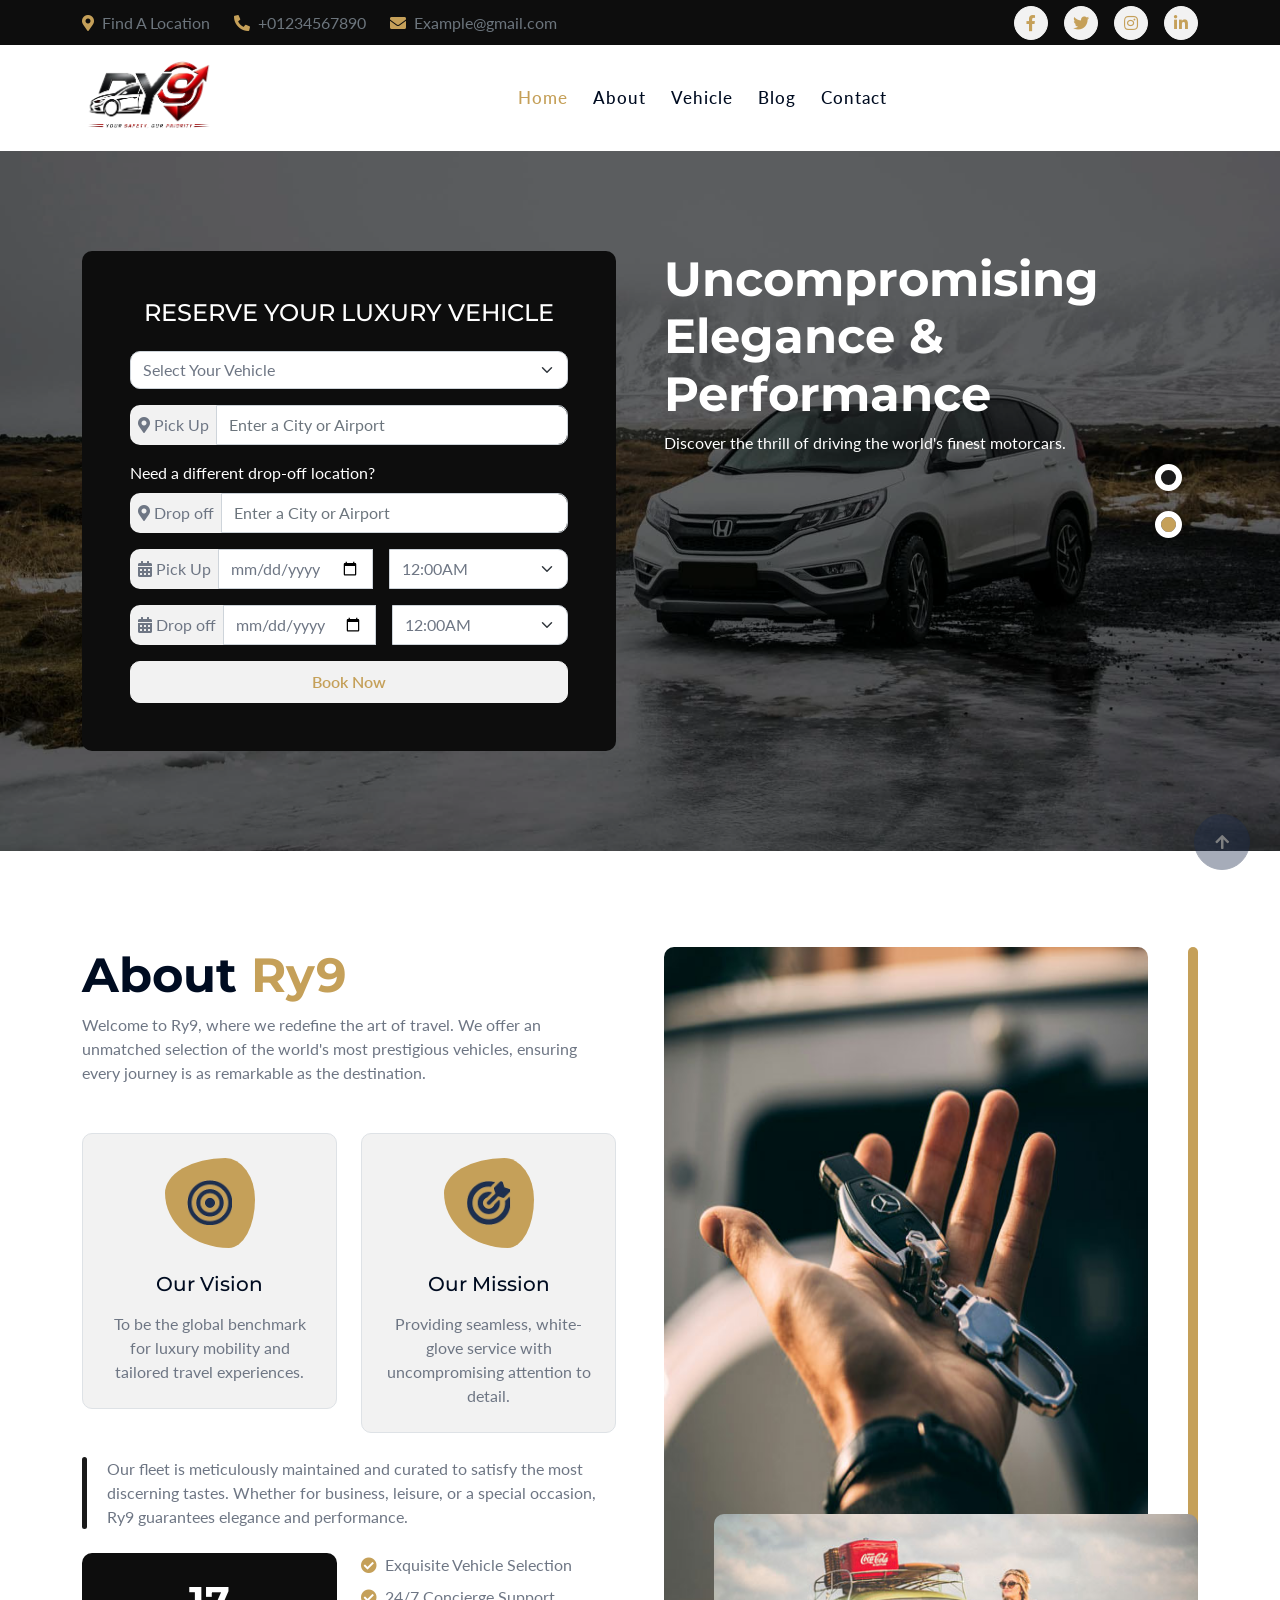
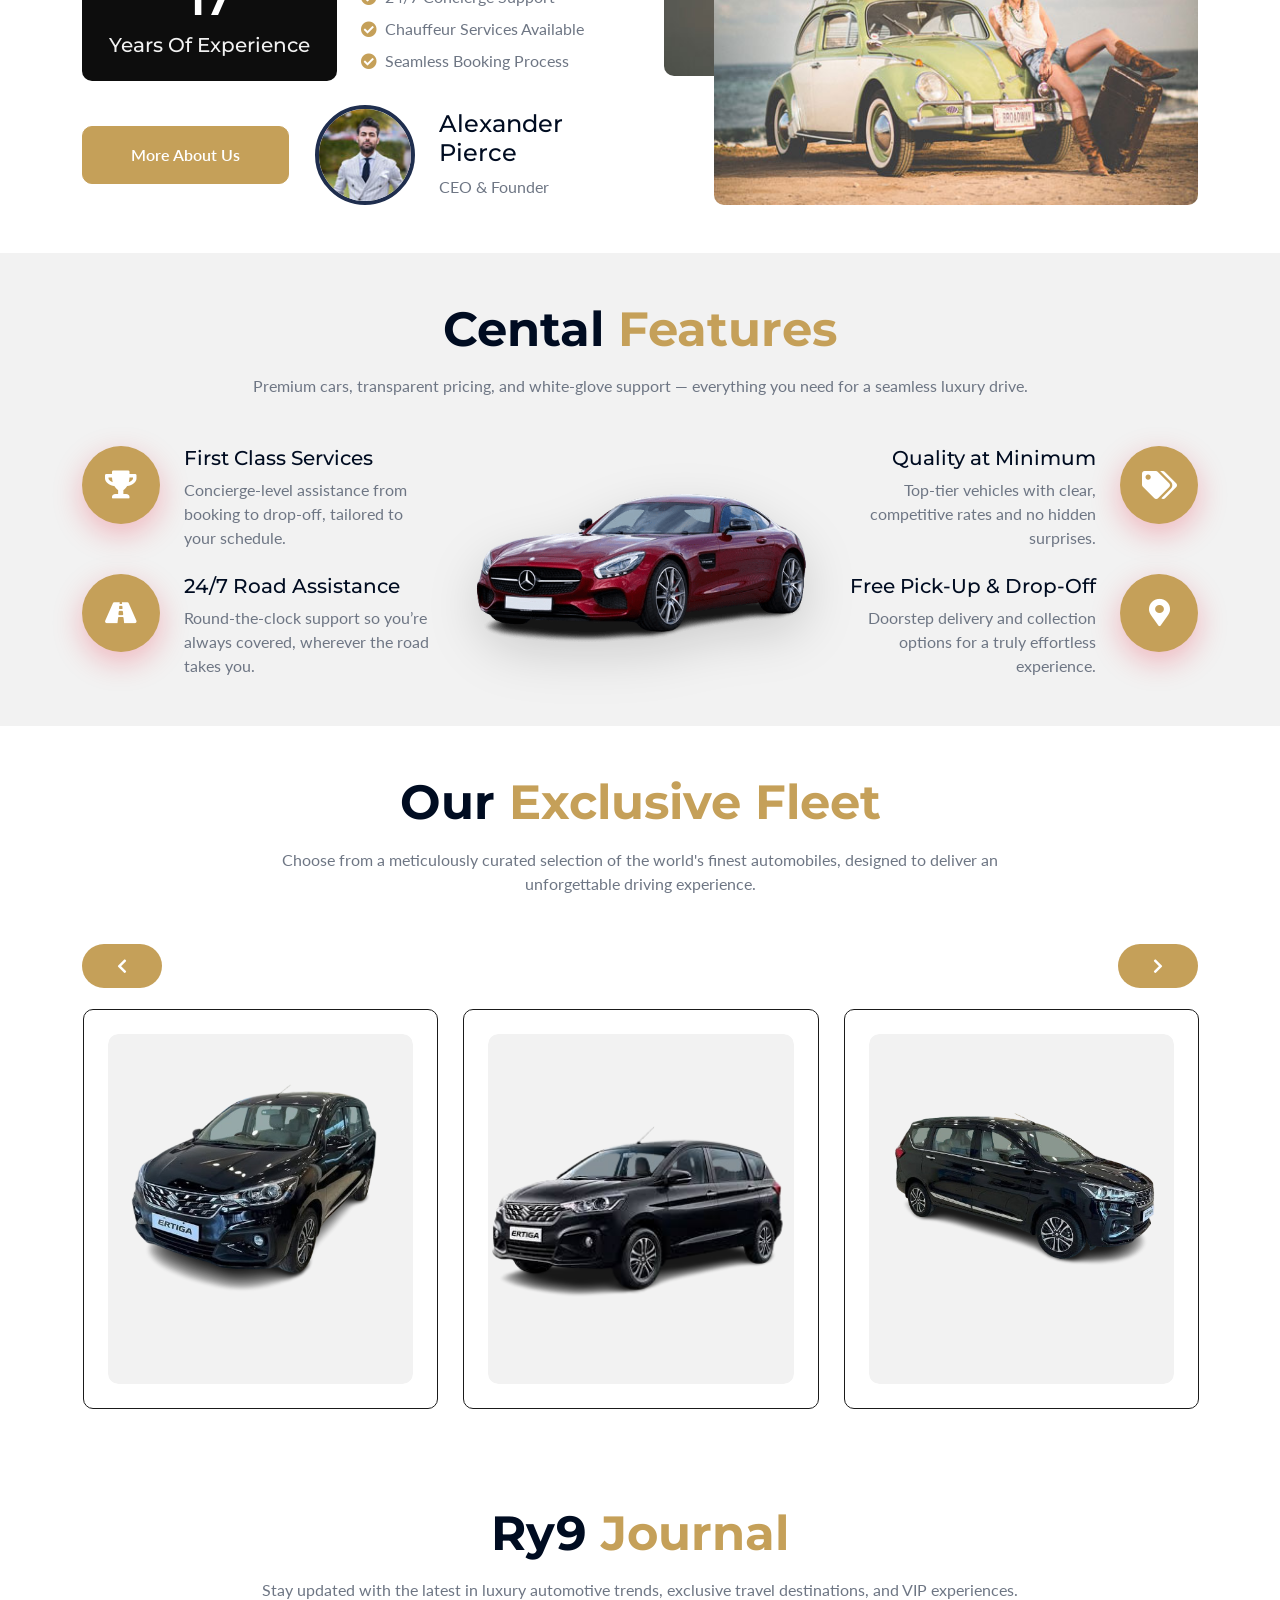
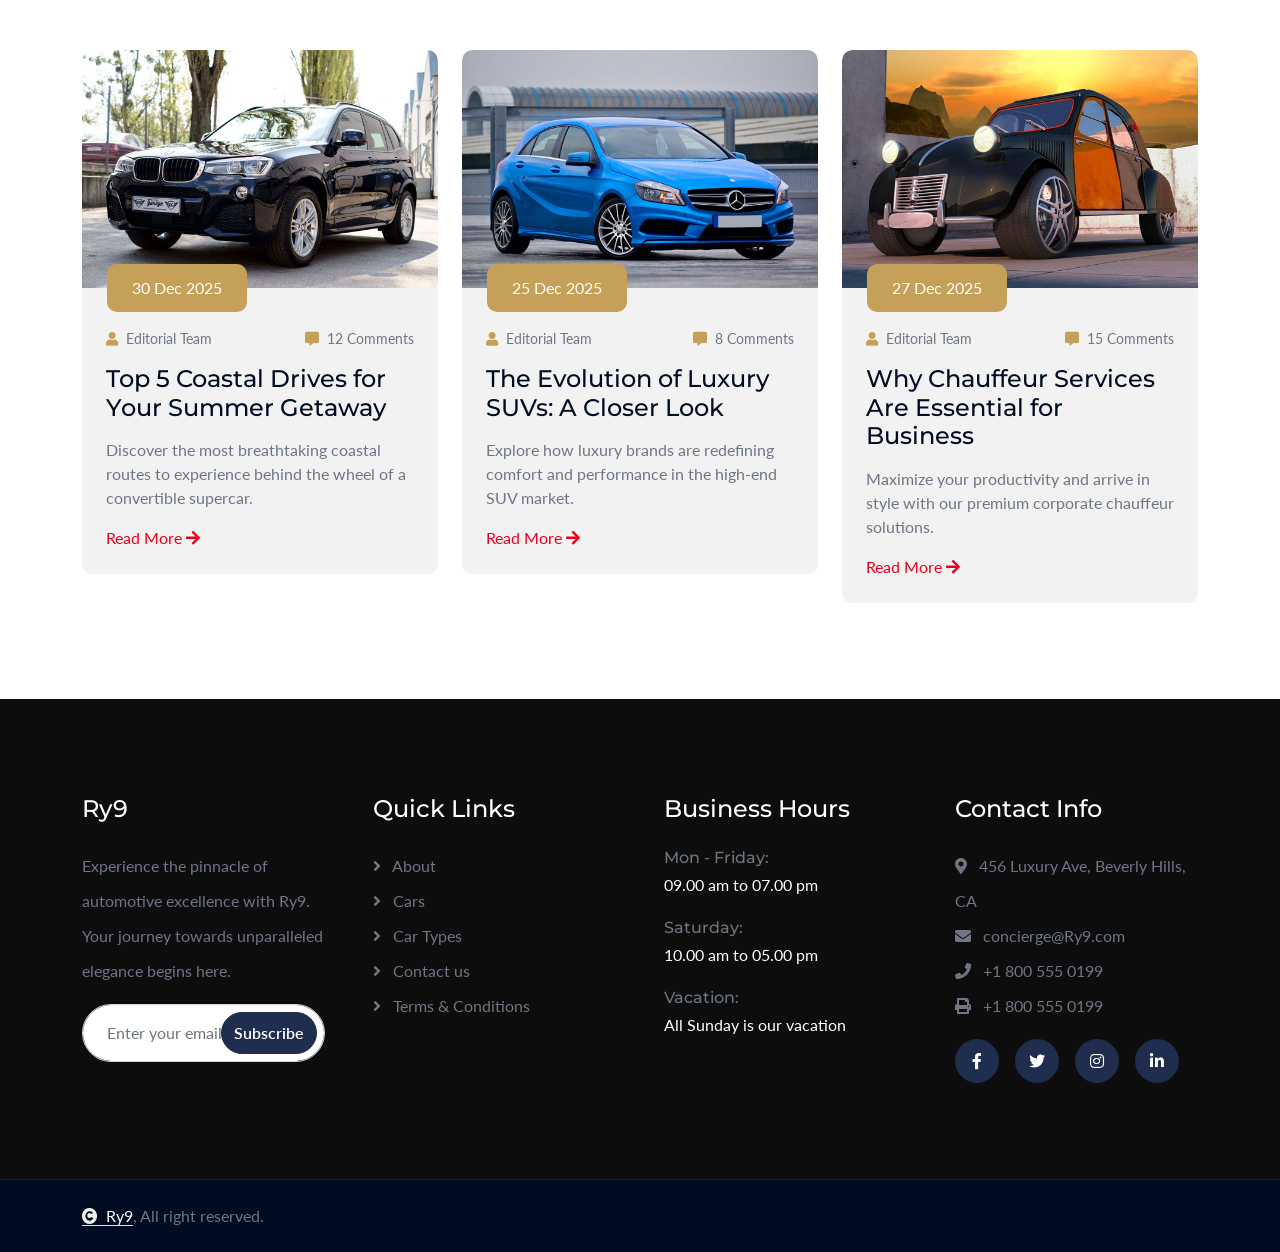
<file: index.html>
<!DOCTYPE html>
<html lang="en">

    <head>
        <meta charset="utf-8">
        <title>Ry9 - Premium Car Rental</title>
        <meta content="width=device-width, initial-scale=1.0" name="viewport">
        <meta content="" name="keywords">
        <meta content="" name="description">

        <!-- Google Web Fonts -->
        <link rel="preconnect" href="https://fonts.googleapis.com">
        <link rel="preconnect" href="https://fonts.gstatic.com" crossorigin>
        <link href="https://fonts.googleapis.com/css2?family=Lato:ital,wght@0,400;0,700;0,900;1,400;1,700;1,900&family=Montserrat:ital,wght@0,100..900;1,100..900&display=swap" rel="stylesheet"> 

        <!-- Icon Font Stylesheet -->
        <link rel="stylesheet" href="https://use.fontawesome.com/releases/v5.15.4/css/all.css"/>
        <link href="https://cdn.jsdelivr.net/npm/bootstrap-icons@1.4.1/font/bootstrap-icons.css" rel="stylesheet">

        <!-- Libraries Stylesheet -->
        <link href="lib/animate/animate.min.css" rel="stylesheet">
        <link href="lib/owlcarousel/assets/owl.carousel.min.css" rel="stylesheet">


        <!-- Customized Bootstrap Stylesheet -->
        <link href="css/bootstrap.min.css" rel="stylesheet">

        <!-- Template Stylesheet -->
        <link href="css/style.css" rel="stylesheet">

        <!-- Custom Premium Styles -->
        <style>
            :root {
                --bs-primary: #c5a059;
                --bs-secondary: #1a1a1a;
            }
            .text-primary { color: #c5a059 !important; }
            .bg-primary { background-color: #c5a059 !important; }
            .btn-primary { background-color: #c5a059; border-color: #c5a059; color: #fff; }
            .btn-primary:hover { background-color: #a88544; border-color: #a88544; color: #fff; }
            .text-secondary { color: #1a1a1a !important; }
            .bg-secondary { background-color: #1a1a1a !important; }
            .topbar, .footer, .bg-secondary { background-color: #0d0d0d !important; }
        </style>
    </head>

    <body>

        <!-- Spinner Start -->
        <div id="spinner" class="show bg-white position-fixed translate-middle w-100 vh-100 top-50 start-50 d-flex align-items-center justify-content-center">
            <div class="spinner-border text-primary" style="width: 3rem; height: 3rem;" role="status">
                <span class="sr-only">Loading...</span>
            </div>
        </div>
        <!-- Spinner End -->

        <!-- Topbar Start -->
        <div class="container-fluid topbar bg-secondary d-none d-xl-block w-100">
            <div class="container">
                <div class="row gx-0 align-items-center" style="height: 45px;">
                    <div class="col-lg-6 text-center text-lg-start mb-lg-0">
                        <div class="d-flex flex-wrap">
                            <a href="#" class="text-muted me-4"><i class="fas fa-map-marker-alt text-primary me-2"></i>Find A Location</a>
                            <a href="tel:+01234567890" class="text-muted me-4"><i class="fas fa-phone-alt text-primary me-2"></i>+01234567890</a>
                            <a href="mailto:example@gmail.com" class="text-muted me-0"><i class="fas fa-envelope text-primary me-2"></i>Example@gmail.com</a>
                        </div>
                    </div>
                    <div class="col-lg-6 text-center text-lg-end">
                        <div class="d-flex align-items-center justify-content-end">
                            <a href="#" class="btn btn-light btn-sm-square rounded-circle me-3"><i class="fab fa-facebook-f"></i></a>
                            <a href="#" class="btn btn-light btn-sm-square rounded-circle me-3"><i class="fab fa-twitter"></i></a>
                            <a href="#" class="btn btn-light btn-sm-square rounded-circle me-3"><i class="fab fa-instagram"></i></a>
                            <a href="#" class="btn btn-light btn-sm-square rounded-circle me-0"><i class="fab fa-linkedin-in"></i></a>
                        </div>
                    </div>
                </div>
            </div>
        </div>
        <!-- Topbar End -->

        <!-- Navbar & Hero Start -->
        <div class="container-fluid nav-bar sticky-top px-0 px-lg-4 py-2 py-lg-0">
            <div class="container">
                <nav class="navbar navbar-expand-lg navbar-light">
                    <a href="" class="navbar-brand p-0">
                        <img src="img/logo_car.png" alt="Logo">
                    </a>
                    <button class="navbar-toggler" type="button" data-bs-toggle="collapse" data-bs-target="#navbarCollapse">
                        <span class="fa fa-bars"></span>
                    </button>
                    <div class="collapse navbar-collapse" id="navbarCollapse">
                        <div class="navbar-nav mx-auto py-0">
                            <a href="index.html" class="nav-item nav-link active">Home</a>
                            <a href="about.html" class="nav-item nav-link">About</a>
                            <a href="vehicle.html" class="nav-item nav-link">Vehicle</a>
                            <a href="blog.html" class="nav-item nav-link">Blog</a>
                            <a href="contact.html" class="nav-item nav-link">Contact</a>
                        </div>
                    </div>
                </nav>
            </div>
        </div>
        <!-- Navbar & Hero End -->

        <!-- Carousel Start -->
        <div class="header-carousel mb-5">
            <div id="carouselId" class="carousel slide" data-bs-ride="carousel" data-bs-interval="false">
                <ol class="carousel-indicators">
                    <li data-bs-target="#carouselId" data-bs-slide-to="0" class="active" aria-current="true" aria-label="First slide"></li>
                    <li data-bs-target="#carouselId" data-bs-slide-to="1" aria-label="Second slide"></li>
                </ol>
                <div class="carousel-inner" role="listbox">
                    <div class="carousel-item active">
                        <img src="img/carousel-2.jpg" class="img-fluid w-100" alt="First slide"/>
                        <div class="carousel-caption">
                            <div class="container py-4">
                                <div class="row g-5">
                                    <div class="col-lg-6 fadeInLeft animated" data-animation="fadeInLeft" data-delay="1s" style="animation-delay: 1s;">
                                        <div class="bg-secondary rounded p-5">
                                            <h4 class="text-white mb-4">RESERVE YOUR LUXURY VEHICLE</h4>
                                            <form>
                                                <div class="row g-3">
                                                    <div class="col-12">
                                                        <select class="form-select" aria-label="Default select example">
                                                            <option selected>Select Your Vehicle</option>
                                                            <option value="1">Bentley Continental GT</option>
                                                            <option value="2">Rolls-Royce Ghost</option>
                                                            <option value="3">Porsche 911 Carrera</option>
                                                            <option value="4">Range Rover Autobiography</option>
                                                        </select>
                                                    </div>
                                                    <div class="col-12">
                                                        <div class="input-group">
                                                            <div class="d-flex align-items-center bg-light text-body rounded-start p-2">
                                                                <span class="fas fa-map-marker-alt"></span> <span class="ms-1">Pick Up</span>
                                                            </div>
                                                            <input class="form-control" type="text" placeholder="Enter a City or Airport" aria-label="Enter a City or Airport">
                                                        </div>
                                                    </div>
                                                    <div class="col-12">
                                                        <a href="#" class="text-start text-white d-block mb-2">Need a different drop-off location?</a>
                                                        <div class="input-group">
                                                            <div class="d-flex align-items-center bg-light text-body rounded-start p-2">
                                                                <span class="fas fa-map-marker-alt"></span><span class="ms-1">Drop off</span>
                                                            </div>
                                                            <input class="form-control" type="text" placeholder="Enter a City or Airport" aria-label="Enter a City or Airport">
                                                        </div>
                                                    </div>
                                                    <div class="col-12">
                                                        <div class="input-group">
                                                            <div class="d-flex align-items-center bg-light text-body rounded-start p-2">
                                                                <span class="fas fa-calendar-alt"></span><span class="ms-1">Pick Up</span>
                                                            </div>
                                                            <input class="form-control" type="date">
                                                            <select class="form-select ms-3" aria-label="Default select example">
                                                                <option selected>12:00AM</option>
                                                                <option value="1">1:00AM</option>
                                                                <option value="2">2:00AM</option>
                                                                <option value="3">3:00AM</option>
                                                                <option value="4">4:00AM</option>
                                                                <option value="5">5:00AM</option>
                                                                <option value="6">6:00AM</option>
                                                                <option value="7">7:00AM</option>
                                                            </select>
                                                        </div>
                                                    </div>
                                                    <div class="col-12">
                                                        <div class="input-group">
                                                            <div class="d-flex align-items-center bg-light text-body rounded-start p-2">
                                                                <span class="fas fa-calendar-alt"></span><span class="ms-1">Drop off</span>
                                                            </div>
                                                            <input class="form-control" type="date">
                                                            <select class="form-select ms-3" aria-label="Default select example">
                                                                <option selected>12:00AM</option>
                                                                <option value="1">1:00AM</option>
                                                                <option value="2">2:00AM</option>
                                                                <option value="3">3:00AM</option>
                                                                <option value="4">4:00AM</option>
                                                                <option value="5">5:00AM</option>
                                                                <option value="6">6:00AM</option>
                                                                <option value="7">7:00AM</option>
                                                            </select>
                                                        </div>
                                                    </div>
                                                    <div class="col-12">
                                                        <button class="btn btn-light w-100 py-2">Book Now</button>
                                                    </div>
                                                </div>
                                            </form>
                                        </div>
                                    </div>
                                    <div class="col-lg-6 d-none d-lg-flex fadeInRight animated" data-animation="fadeInRight" data-delay="1s" style="animation-delay: 1s;">
                                        <div class="text-start">
                                            <h1 class="display-5 text-white">Experience Ultimate Driving Luxury</h1>
                                            <p>Elevate your journey with our exclusive fleet.</p>
                                        </div>
                                    </div>
                                </div>
                            </div>
                        </div>
                    </div>
                    <div class="carousel-item">
                        <img src="img/carousel-1.jpg" class="img-fluid w-100" alt="First slide"/>
                        <div class="carousel-caption">
                            <div class="container py-4">
                                <div class="row g-5">
                                    <div class="col-lg-6 fadeInLeft animated" data-animation="fadeInLeft" data-delay="1s" style="animation-delay: 1s;">
                                        <div class="bg-secondary rounded p-5">
                                            <h4 class="text-white mb-4">RESERVE YOUR LUXURY VEHICLE</h4>
                                            <form>
                                                <div class="row g-3">
                                                    <div class="col-12">
                                                        <select class="form-select" aria-label="Default select example">
                                                            <option selected>Select Your Vehicle</option>
                                                            <option value="1">Bentley Continental GT</option>
                                                            <option value="2">Rolls-Royce Ghost</option>
                                                            <option value="3">Porsche 911 Carrera</option>
                                                            <option value="4">Range Rover Autobiography</option>
                                                        </select>
                                                    </div>
                                                    <div class="col-12">
                                                        <div class="input-group">
                                                            <div class="d-flex align-items-center bg-light text-body rounded-start p-2">
                                                                <span class="fas fa-map-marker-alt"></span><span class="ms-1">Pick Up</span>
                                                            </div>
                                                            <input class="form-control" type="text" placeholder="Enter a City or Airport" aria-label="Enter a City or Airport">
                                                        </div>
                                                    </div>
                                                    <div class="col-12">
                                                        <a href="#" class="text-start text-white d-block mb-2">Need a different drop-off location?</a>
                                                        <div class="input-group">
                                                            <div class="d-flex align-items-center bg-light text-body rounded-start p-2">
                                                                <span class="fas fa-map-marker-alt"></span><span class="ms-1">Drop off</span>
                                                            </div>
                                                            <input class="form-control" type="text" placeholder="Enter a City or Airport" aria-label="Enter a City or Airport">
                                                        </div>
                                                    </div>
                                                    <div class="col-12">
                                                        <div class="input-group">
                                                            <div class="d-flex align-items-center bg-light text-body rounded-start p-2">
                                                                <span class="fas fa-calendar-alt"></span><span class="ms-1">Pick Up</span>
                                                            </div>
                                                            <input class="form-control" type="date">
                                                            <select class="form-select ms-3" aria-label="Default select example">
                                                                <option selected>12:00AM</option>
                                                                <option value="1">1:00AM</option>
                                                                <option value="2">2:00AM</option>
                                                                <option value="3">3:00AM</option>
                                                                <option value="4">4:00AM</option>
                                                                <option value="5">5:00AM</option>
                                                                <option value="6">6:00AM</option>
                                                                <option value="7">7:00AM</option>
                                                            </select>
                                                        </div>
                                                    </div>
                                                    <div class="col-12">
                                                        <div class="input-group">
                                                            <div class="d-flex align-items-center bg-light text-body rounded-start p-2">
                                                                <span class="fas fa-calendar-alt"></span><span class="ms-1">Drop off</span>
                                                            </div>
                                                            <input class="form-control" type="date">
                                                            <select class="form-select ms-3" aria-label="Default select example">
                                                                <option selected>12:00AM</option>
                                                                <option value="1">1:00AM</option>
                                                                <option value="2">2:00AM</option>
                                                                <option value="3">3:00AM</option>
                                                                <option value="4">4:00AM</option>
                                                                <option value="5">5:00AM</option>
                                                                <option value="6">6:00AM</option>
                                                                <option value="7">7:00AM</option>
                                                            </select>
                                                        </div>
                                                    </div>
                                                    <div class="col-12">
                                                        <button class="btn btn-light w-100 py-2">Book Now</button>
                                                    </div>
                                                </div>
                                            </form>
                                        </div>
                                    </div>
                                    <div class="col-lg-6 d-none d-lg-flex fadeInRight animated" data-animation="fadeInRight" data-delay="1s" style="animation-delay: 1s;">
                                        <div class="text-start">
                                            <h1 class="display-5 text-white">Uncompromising Elegance & Performance</h1>
                                            <p>Discover the thrill of driving the world's finest motorcars.</p>
                                        </div>
                                    </div>
                                </div>
                            </div>
                        </div>
                    </div>
                </div>
            </div>
        </div>
        <!-- Carousel End -->

        <!-- About Start -->
        <div class="container-fluid overflow-hidden about py-5">
            <div class="container">
                <div class="row g-5">
                    <div class="col-xl-6 wow fadeInLeft" data-wow-delay="0.2s">
                        <div class="about-item">
                            <div class="pb-5">
                                <h1 class="display-5 text-capitalize">About <span class="text-primary">Ry9</span></h1>
                                <p class="mb-0">Welcome to Ry9, where we redefine the art of travel. We offer an unmatched selection of the world's most prestigious vehicles, ensuring every journey is as remarkable as the destination.
                                </p>
                            </div>
                            <div class="row g-4">
                                <div class="col-lg-6">
                                    <div class="about-item-inner border p-4">
                                        <div class="about-icon mb-4">
                                            <img src="img/about-icon-1.png" class="img-fluid w-50 h-50" alt="Icon">
                                        </div>
                                        <h5 class="mb-3">Our Vision</h5>
                                        <p class="mb-0">To be the global benchmark for luxury mobility and tailored travel experiences.</p>
                                    </div>
                                </div>
                                <div class="col-lg-6">
                                    <div class="about-item-inner border p-4">
                                        <div class="about-icon mb-4">
                                            <img src="img/about-icon-2.png" class="img-fluid h-50 w-50" alt="Icon">
                                        </div>
                                        <h5 class="mb-3">Our Mission</h5>
                                        <p class="mb-0">Providing seamless, white-glove service with uncompromising attention to detail.</p>
                                    </div>
                                </div>
                            </div>
                            <p class="text-item my-4">Our fleet is meticulously maintained and curated to satisfy the most discerning tastes. Whether for business, leisure, or a special occasion, Ry9 guarantees elegance and performance.
                            </p>
                            <div class="row g-4">
                                <div class="col-lg-6">
                                    <div class="text-center rounded bg-secondary p-4">
                                        <h1 class="display-6 text-white">17</h1>
                                        <h5 class="text-light mb-0">Years Of Experience</h5>
                                    </div>
                                </div>
                                <div class="col-lg-6">
                                    <div class="rounded">
                                        <p class="mb-2"><i class="fa fa-check-circle text-primary me-1"></i> Exquisite Vehicle Selection</p>
                                        <p class="mb-2"><i class="fa fa-check-circle text-primary me-1"></i> 24/7 Concierge Support</p>
                                        <p class="mb-2"><i class="fa fa-check-circle text-primary me-1"></i> Chauffeur Services Available</p>
                                        <p class="mb-0"><i class="fa fa-check-circle text-primary me-1"></i> Seamless Booking Process</p>
                                    </div>
                                </div>
                                <div class="col-lg-5 d-flex align-items-center">
                                    <a href="#" class="btn btn-primary rounded py-3 px-5">More About Us</a>
                                </div>
                                <div class="col-lg-7">
                                    <div class="d-flex align-items-center">
                                        <img src="img/attachment-img.jpg" class="img-fluid rounded-circle border border-4 border-secondary" style="width: 100px; height: 100px;" alt="Image">
                                        <div class="ms-4">
                                            <h4>Alexander Pierce</h4>
                                            <p class="mb-0">CEO & Founder</p>
                                        </div>
                                    </div>
                                </div>
                            </div>
                        </div>
                    </div>
                    <div class="col-xl-6 wow fadeInRight" data-wow-delay="0.2s">
                        <div class="about-img">
                            <div class="img-1">
                                <img src="img/about-img.jpg" class="img-fluid rounded h-100 w-100" alt="">
                            </div>
                            <div class="img-2">
                                <img src="img/about-img-1.jpg" class="img-fluid rounded w-100" alt="">
                            </div>
                        </div>
                    </div>
                </div>
            </div>
        </div>
        <!-- About End -->

        <!-- Central Features Start -->
        <div class="container-fluid central-features py-5">
            <div class="container">
                <div class="text-center mx-auto pb-5 wow fadeInUp" data-wow-delay="0.1s" style="max-width: 800px;">
                    <h1 class="display-5 text-capitalize mb-3">Cental <span class="text-primary">Features</span></h1>
                    <p class="mb-0">Premium cars, transparent pricing, and white-glove support — everything you need for a seamless luxury drive.</p>
                </div>
                <div class="row g-4 align-items-center">
                    <div class="col-lg-4 wow fadeInLeft" data-wow-delay="0.1s">
                        <div class="central-feature-item d-flex mb-4">
                            <div class="central-feature-icon flex-shrink-0">
                                <i class="fas fa-trophy"></i>
                            </div>
                            <div class="ms-4">
                                <h5 class="mb-2">First Class Services</h5>
                                <p class="mb-0">Concierge-level assistance from booking to drop-off, tailored to your schedule.</p>
                            </div>
                        </div>
                        <div class="central-feature-item d-flex">
                            <div class="central-feature-icon flex-shrink-0">
                                <i class="fas fa-road"></i>
                            </div>
                            <div class="ms-4">
                                <h5 class="mb-2">24/7 Road Assistance</h5>
                                <p class="mb-0">Round-the-clock support so you’re always covered, wherever the road takes you.</p>
                            </div>
                        </div>
                    </div>
                    <div class="col-lg-4 wow fadeInUp" data-wow-delay="0.2s">
                        <div class="central-feature-img text-center">
                            <img src="img/features-img.png" class="img-fluid" alt="Luxury car">
                        </div>
                    </div>
                    <div class="col-lg-4 wow fadeInRight" data-wow-delay="0.1s">
                        <div class="central-feature-item d-flex justify-content-lg-end text-lg-end mb-4">
                            <div class="ms-4 ms-lg-0 me-lg-4 order-2 order-lg-1">
                                <h5 class="mb-2">Quality at Minimum</h5>
                                <p class="mb-0">Top-tier vehicles with clear, competitive rates and no hidden surprises.</p>
                            </div>
                            <div class="central-feature-icon flex-shrink-0 order-1 order-lg-2">
                                <i class="fas fa-tags"></i>
                            </div>
                        </div>
                        <div class="central-feature-item d-flex justify-content-lg-end text-lg-end">
                            <div class="ms-4 ms-lg-0 me-lg-4 order-2 order-lg-1">
                                <h5 class="mb-2">Free Pick-Up & Drop-Off</h5>
                                <p class="mb-0">Doorstep delivery and collection options for a truly effortless experience.</p>
                            </div>
                            <div class="central-feature-icon flex-shrink-0 order-1 order-lg-2">
                                <i class="fas fa-map-marker-alt"></i>
                            </div>
                        </div>
                    </div>
                </div>
            </div>
        </div>
        <!-- Central Features End -->

        <!-- Car categories Start -->
        <div class="container-fluid categories py-5">
            <div class="container">
                <div class="text-center mx-auto pb-5 wow fadeInUp" data-wow-delay="0.1s" style="max-width: 800px;">
                    <h1 class="display-5 text-capitalize mb-3">Our <span class="text-primary">Exclusive Fleet</span></h1>
                    <p class="mb-0">Choose from a meticulously curated selection of the world's finest automobiles, designed to deliver an unforgettable driving experience.
                    </p>
                </div>
                <div class="categories-carousel owl-carousel wow fadeInUp" data-wow-delay="0.1s">
                    <div class="categories-item p-4">
                        <div class="categories-item-inner">
                            <div class="categories-img rounded">
                                <img src="img/car-1.png" class="img-fluid w-100 rounded" alt="">
                            </div>
                        </div>
                    </div>
                    <div class="categories-item p-4">
                        <div class="categories-item-inner">
                            <div class="categories-img rounded">
                                <img src="img/car-2.png" class="img-fluid w-100 rounded" alt="">
                            </div>
                        </div>
                    </div>
                    <div class="categories-item p-4">
                        <div class="categories-item-inner">
                            <div class="categories-img rounded">
                                <img src="img/car-3.png" class="img-fluid w-100 rounded" alt="">
                            </div>
                        </div>
                    </div>
                    <div class="categories-item p-4">
                        <div class="categories-item-inner">
                            <div class="categories-img rounded">
                                <img src="img/car-4.png" class="img-fluid w-100 rounded" alt="">
                            </div>
                        </div>
                    </div>
                </div>
            </div>
        </div>
        <!-- Car categories End -->

        <!-- Blog Start -->
        <div class="container-fluid blog py-5">
            <div class="container">
                <div class="text-center mx-auto pb-5 wow fadeInUp" data-wow-delay="0.1s" style="max-width: 800px;">
                    <h1 class="display-5 text-capitalize mb-3">Ry9<span class="text-primary"> Journal</span></h1>
                    <p class="mb-0">Stay updated with the latest in luxury automotive trends, exclusive travel destinations, and VIP experiences.
                    </p>
                </div>
                <div class="row g-4">
                    <div class="col-lg-4 wow fadeInUp" data-wow-delay="0.1s">
                        <div class="blog-item">
                            <div class="blog-img">
                                <img src="img/blog-1.jpg" class="img-fluid rounded-top w-100" alt="Image">
                            </div>
                            <div class="blog-content rounded-bottom p-4">
                                <div class="blog-date">30 Dec 2025</div>
                                <div class="blog-comment my-3">
                                    <div class="small"><span class="fa fa-user text-primary"></span><span class="ms-2">Editorial Team</span></div>
                                    <div class="small"><span class="fa fa-comment-alt text-primary"></span><span class="ms-2">12 Comments</span></div>
                                </div>
                                <a href="#" class="h4 d-block mb-3">Top 5 Coastal Drives for Your Summer Getaway</a>
                                <p class="mb-3">Discover the most breathtaking coastal routes to experience behind the wheel of a convertible supercar.</p>
                                <a href="#" class="">Read More  <i class="fa fa-arrow-right"></i></a>
                            </div>
                        </div>
                    </div>
                    <div class="col-lg-4 wow fadeInUp" data-wow-delay="0.3s">
                        <div class="blog-item">
                            <div class="blog-img">
                                <img src="img/blog-2.jpg" class="img-fluid rounded-top w-100" alt="Image">
                            </div>
                            <div class="blog-content rounded-bottom p-4">
                                <div class="blog-date">25 Dec 2025</div>
                                <div class="blog-comment my-3">
                                    <div class="small"><span class="fa fa-user text-primary"></span><span class="ms-2">Editorial Team</span></div>
                                    <div class="small"><span class="fa fa-comment-alt text-primary"></span><span class="ms-2">8 Comments</span></div>
                                </div>
                                <a href="#" class="h4 d-block mb-3">The Evolution of Luxury SUVs: A Closer Look</a>
                                <p class="mb-3">Explore how luxury brands are redefining comfort and performance in the high-end SUV market.</p>
                                <a href="#" class="">Read More  <i class="fa fa-arrow-right"></i></a>
                            </div>
                        </div>
                    </div>
                    <div class="col-lg-4 wow fadeInUp" data-wow-delay="0.5s">
                        <div class="blog-item">
                            <div class="blog-img">
                                <img src="img/blog-3.jpg" class="img-fluid rounded-top w-100" alt="Image">
                            </div>
                            <div class="blog-content rounded-bottom p-4">
                                <div class="blog-date">27 Dec 2025</div>
                                <div class="blog-comment my-3">
                                    <div class="small"><span class="fa fa-user text-primary"></span><span class="ms-2">Editorial Team</span></div>
                                    <div class="small"><span class="fa fa-comment-alt text-primary"></span><span class="ms-2">15 Comments</span></div>
                                </div>
                                <a href="#" class="h4 d-block mb-3">Why Chauffeur Services Are Essential for Business</a>
                                <p class="mb-3">Maximize your productivity and arrive in style with our premium corporate chauffeur solutions.</p>
                                <a href="#" class="">Read More  <i class="fa fa-arrow-right"></i></a>
                            </div>
                        </div>
                    </div>
                </div>
            </div>
        </div>
        <!-- Blog End -->

        <!-- Footer Start -->
        <div class="container-fluid footer py-5 mt-5 wow fadeIn" data-wow-delay="0.2s">
            <div class="container py-5">
                <div class="row g-5">
                    <div class="col-md-6 col-lg-6 col-xl-3">
                        <div class="footer-item d-flex flex-column">
                            <div class="footer-item">
                                <h4 class="text-white mb-4">Ry9</h4>
                                <p class="mb-3">Experience the pinnacle of automotive excellence with Ry9. Your journey towards unparalleled elegance begins here.</p>
                            </div>
                            <div class="position-relative">
                                <input class="form-control rounded-pill w-100 py-3 ps-4 pe-5" type="text" placeholder="Enter your email">
                                <button type="button" class="btn btn-secondary rounded-pill position-absolute top-0 end-0 py-2 mt-2 me-2">Subscribe</button>
                            </div>
                        </div>
                    </div>
                    <div class="col-md-6 col-lg-6 col-xl-3">
                        <div class="footer-item d-flex flex-column">
                            <h4 class="text-white mb-4">Quick Links</h4>
                            <a href="#"><i class="fas fa-angle-right me-2"></i> About</a>
                            <a href="#"><i class="fas fa-angle-right me-2"></i> Cars</a>
                            <a href="#"><i class="fas fa-angle-right me-2"></i> Car Types</a>
                            <a href="#"><i class="fas fa-angle-right me-2"></i> Contact us</a>
                            <a href="#"><i class="fas fa-angle-right me-2"></i> Terms & Conditions</a>
                        </div>
                    </div>
                    <div class="col-md-6 col-lg-6 col-xl-3">
                        <div class="footer-item d-flex flex-column">
                            <h4 class="text-white mb-4">Business Hours</h4>
                            <div class="mb-3">
                                <h6 class="text-muted mb-0">Mon - Friday:</h6>
                                <p class="text-white mb-0">09.00 am to 07.00 pm</p>
                            </div>
                            <div class="mb-3">
                                <h6 class="text-muted mb-0">Saturday:</h6>
                                <p class="text-white mb-0">10.00 am to 05.00 pm</p>
                            </div>
                            <div class="mb-3">
                                <h6 class="text-muted mb-0">Vacation:</h6>
                                <p class="text-white mb-0">All Sunday is our vacation</p>
                            </div>
                        </div>
                    </div>
                    <div class="col-md-6 col-lg-6 col-xl-3">
                        <div class="footer-item d-flex flex-column">
                            <h4 class="text-white mb-4">Contact Info</h4>
                            <a href="#"><i class="fa fa-map-marker-alt me-2"></i> 456 Luxury Ave, Beverly Hills, CA</a>
                            <a href="mailto:concierge@Ry9.com"><i class="fas fa-envelope me-2"></i> concierge@Ry9.com</a>
                            <a href="tel:+18005550199"><i class="fas fa-phone me-2"></i> +1 800 555 0199</a>
                            <a href="tel:+18005550199" class="mb-3"><i class="fas fa-print me-2"></i> +1 800 555 0199</a>
                            <div class="d-flex">
                                <a class="btn btn-secondary btn-md-square rounded-circle me-3" href=""><i class="fab fa-facebook-f text-white"></i></a>
                                <a class="btn btn-secondary btn-md-square rounded-circle me-3" href=""><i class="fab fa-twitter text-white"></i></a>
                                <a class="btn btn-secondary btn-md-square rounded-circle me-3" href=""><i class="fab fa-instagram text-white"></i></a>
                                <a class="btn btn-secondary btn-md-square rounded-circle me-0" href=""><i class="fab fa-linkedin-in text-white"></i></a>
                            </div>
                        </div>
                    </div>
                </div>
            </div>
        </div>
        <!-- Footer End -->
        
        <!-- Copyright Start -->
        <div class="container-fluid copyright py-4">
            <div class="container">
                <div class="row g-4 align-items-center">
                    <div class="col-md-6 text-center text-md-start mb-md-0">
                        <span class="text-body"><a href="#" class="border-bottom text-white"><i class="fas fa-copyright text-light me-2"></i>Ry9</a>, All right reserved.</span>
                    </div>
                    <div class="col-md-6 text-center text-md-end text-body">
                        <!--/*** The author’s attribution link must remain intact in the template. ***/-->
                        <!--/*** If you wish to remove this credit link, please purchase the Pro Version . ***/-->
                    </div>
                </div>
            </div>
        </div>
        <!-- Copyright End -->


        <!-- Back to Top -->
        <a href="#" class="btn btn-secondary btn-lg-square rounded-circle back-to-top"><i class="fa fa-arrow-up"></i></a>   

        
    <!-- JavaScript Libraries -->
    <script src="https://ajax.googleapis.com/ajax/libs/jquery/3.6.4/jquery.min.js"></script>
    <script src="https://cdn.jsdelivr.net/npm/bootstrap@5.0.0/dist/js/bootstrap.bundle.min.js"></script>
    <script src="lib/wow/wow.min.js"></script>
    <script src="lib/easing/easing.min.js"></script>
    <script src="lib/waypoints/waypoints.min.js"></script>
    <script src="lib/owlcarousel/owl.carousel.min.js"></script>
    

    <!-- Template Javascript -->
    <script src="js/main.js"></script>
    </body>

</html>
</file>
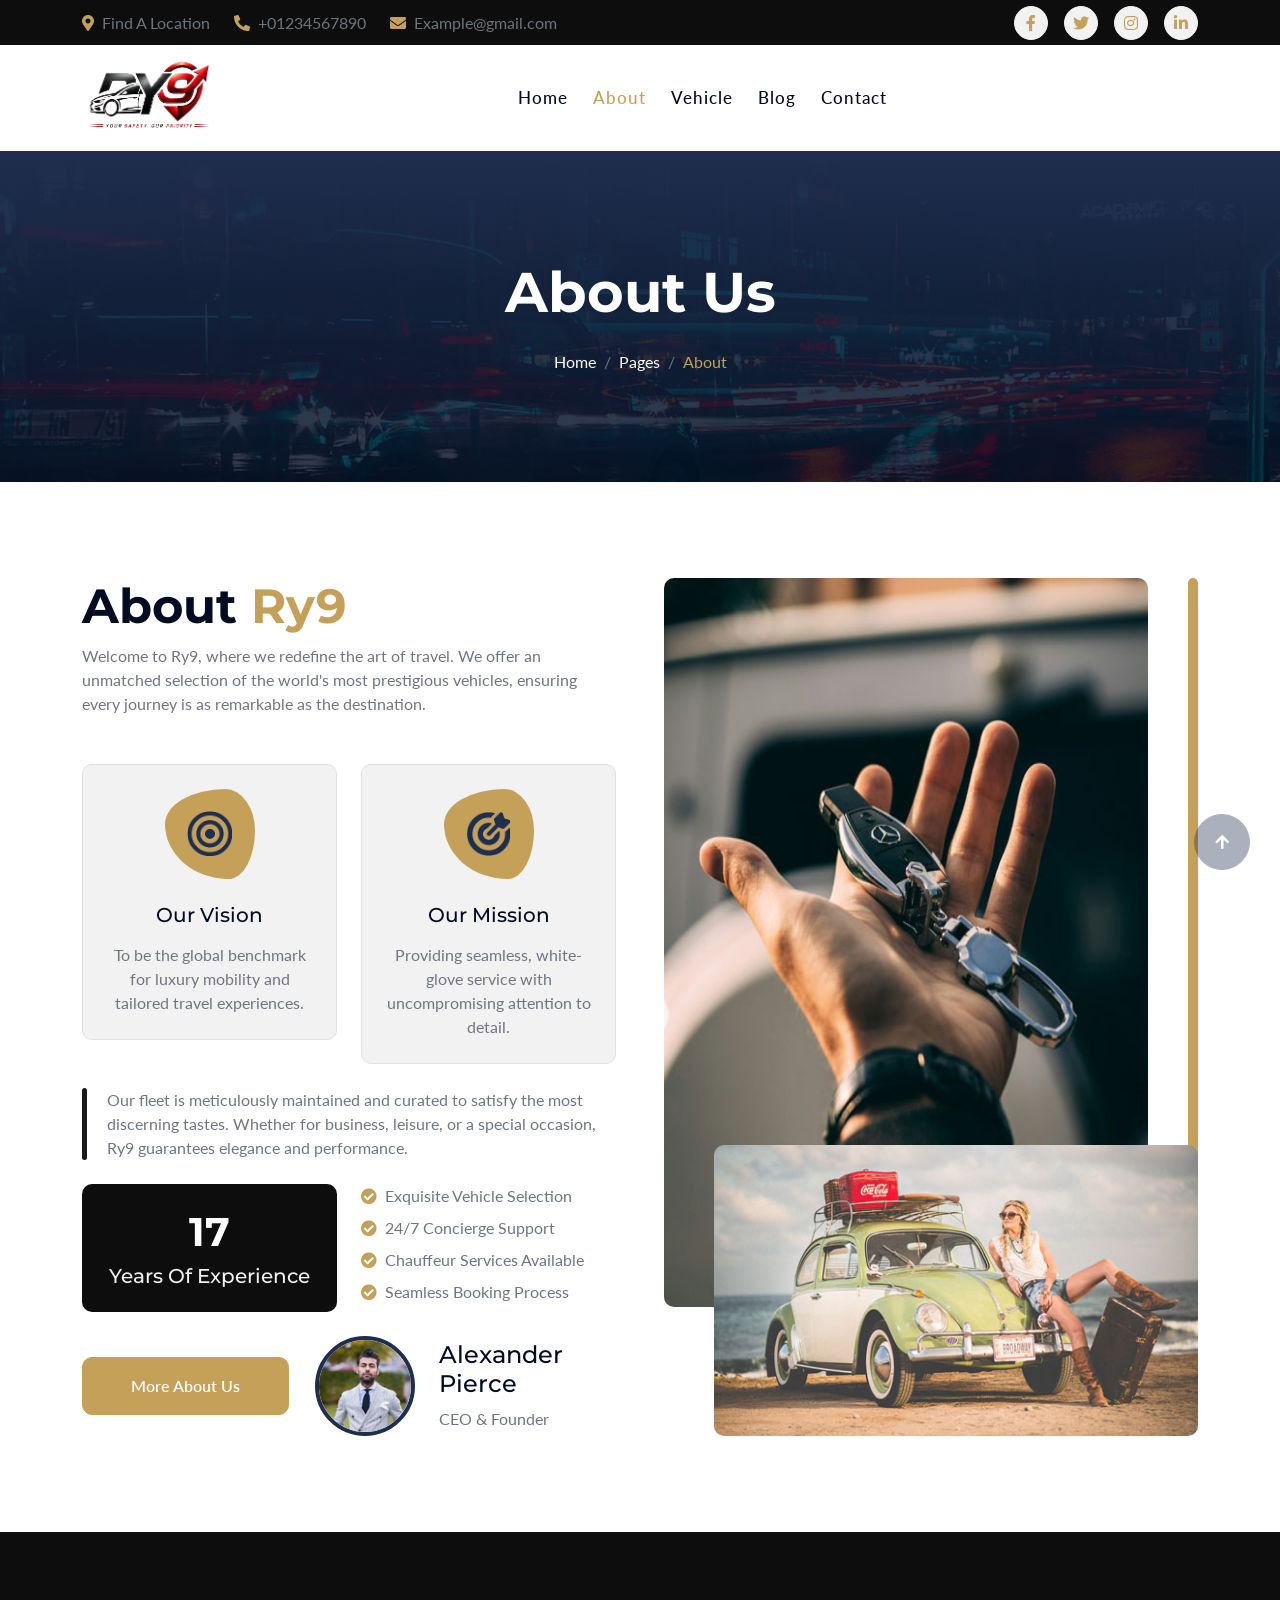
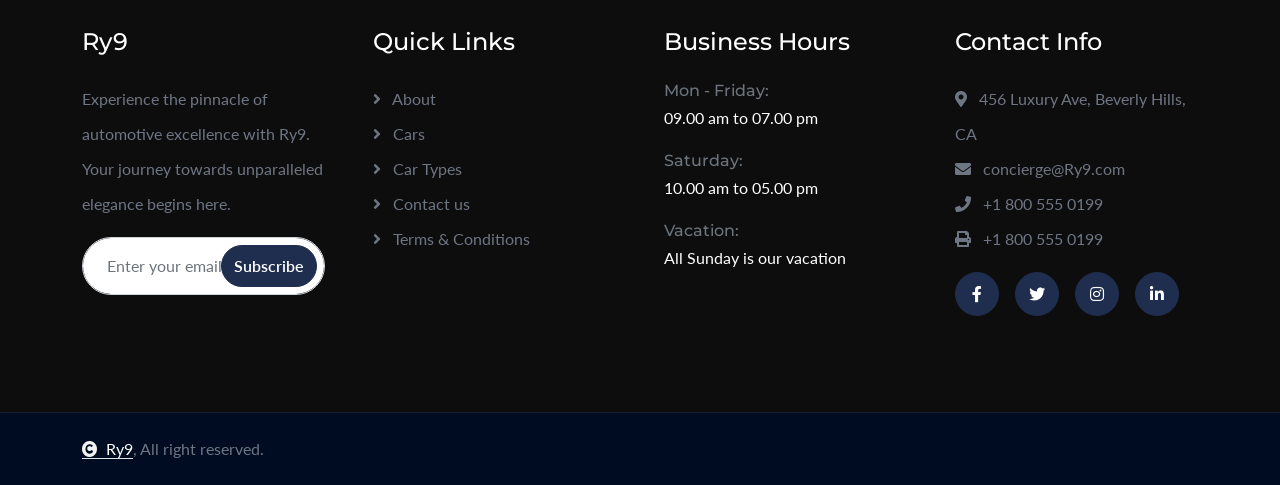
<file: about.html>
<!DOCTYPE html>
<html lang="en">

    <head>
        <meta charset="utf-8">
        <title>Ry9 - Premium Car Rental</title>
        <meta content="width=device-width, initial-scale=1.0" name="viewport">
        <meta content="" name="keywords">
        <meta content="" name="description">

        <!-- Google Web Fonts -->
        <link rel="preconnect" href="https://fonts.googleapis.com">
        <link rel="preconnect" href="https://fonts.gstatic.com" crossorigin>
        <link href="https://fonts.googleapis.com/css2?family=Lato:ital,wght@0,400;0,700;0,900;1,400;1,700;1,900&family=Montserrat:ital,wght@0,100..900;1,100..900&display=swap" rel="stylesheet"> 

        <!-- Icon Font Stylesheet -->
        <link rel="stylesheet" href="https://use.fontawesome.com/releases/v5.15.4/css/all.css"/>
        <link href="https://cdn.jsdelivr.net/npm/bootstrap-icons@1.4.1/font/bootstrap-icons.css" rel="stylesheet">

        <!-- Libraries Stylesheet -->
        <link href="lib/animate/animate.min.css" rel="stylesheet">
        <link href="lib/owlcarousel/assets/owl.carousel.min.css" rel="stylesheet">


        <!-- Customized Bootstrap Stylesheet -->
        <link href="css/bootstrap.min.css" rel="stylesheet">

        <!-- Template Stylesheet -->
        <link href="css/style.css" rel="stylesheet">

        <!-- Custom Premium Styles -->
        <style>
            :root {
                --bs-primary: #c5a059;
                --bs-secondary: #1a1a1a;
            }
            .text-primary { color: #c5a059 !important; }
            .bg-primary { background-color: #c5a059 !important; }
            .btn-primary { background-color: #c5a059; border-color: #c5a059; color: #fff; }
            .btn-primary:hover { background-color: #a88544; border-color: #a88544; color: #fff; }
            .text-secondary { color: #1a1a1a !important; }
            .bg-secondary { background-color: #1a1a1a !important; }
            .topbar, .footer, .bg-secondary { background-color: #0d0d0d !important; }
        </style>
    </head>

    <body>

        <!-- Spinner Start -->
        <div id="spinner" class="show bg-white position-fixed translate-middle w-100 vh-100 top-50 start-50 d-flex align-items-center justify-content-center">
            <div class="spinner-border text-primary" style="width: 3rem; height: 3rem;" role="status">
                <span class="sr-only">Loading...</span>
            </div>
        </div>
        <!-- Spinner End -->

        <!-- Topbar Start -->
        <div class="container-fluid topbar bg-secondary d-none d-xl-block w-100">
            <div class="container">
                <div class="row gx-0 align-items-center" style="height: 45px;">
                    <div class="col-lg-6 text-center text-lg-start mb-lg-0">
                        <div class="d-flex flex-wrap">
                            <a href="#" class="text-muted me-4"><i class="fas fa-map-marker-alt text-primary me-2"></i>Find A Location</a>
                            <a href="tel:+01234567890" class="text-muted me-4"><i class="fas fa-phone-alt text-primary me-2"></i>+01234567890</a>
                            <a href="mailto:example@gmail.com" class="text-muted me-0"><i class="fas fa-envelope text-primary me-2"></i>Example@gmail.com</a>
                        </div>
                    </div>
                    <div class="col-lg-6 text-center text-lg-end">
                        <div class="d-flex align-items-center justify-content-end">
                            <a href="#" class="btn btn-light btn-sm-square rounded-circle me-3"><i class="fab fa-facebook-f"></i></a>
                            <a href="#" class="btn btn-light btn-sm-square rounded-circle me-3"><i class="fab fa-twitter"></i></a>
                            <a href="#" class="btn btn-light btn-sm-square rounded-circle me-3"><i class="fab fa-instagram"></i></a>
                            <a href="#" class="btn btn-light btn-sm-square rounded-circle me-0"><i class="fab fa-linkedin-in"></i></a>
                        </div>
                    </div>
                </div>
            </div>
        </div>
        <!-- Topbar End -->

         <!-- Navbar & Hero Start -->
         <div class="container-fluid nav-bar sticky-top px-0 px-lg-4 py-2 py-lg-0">
            <div class="container">
                <nav class="navbar navbar-expand-lg navbar-light">
                    <a href="" class="navbar-brand p-0">
                        <img src="img/logo_car.png" alt="Logo">
                    </a>
                    <button class="navbar-toggler" type="button" data-bs-toggle="collapse" data-bs-target="#navbarCollapse">
                        <span class="fa fa-bars"></span>
                    </button>
                    <div class="collapse navbar-collapse" id="navbarCollapse">
                        <div class="navbar-nav mx-auto py-0">
                            <a href="index.html" class="nav-item nav-link">Home</a>
                            <a href="about.html" class="nav-item nav-link active">About</a>
                            <a href="vehicle.html" class="nav-item nav-link">Vehicle</a>
                            <a href="blog.html" class="nav-item nav-link">Blog</a>
                            <a href="contact.html" class="nav-item nav-link">Contact</a>
                        </div>
                    </div>
                </nav>
            </div>
        </div>
        <!-- Navbar & Hero End -->

        <!-- Header Start -->
        <div class="container-fluid bg-breadcrumb mb-5">
            <div class="container text-center py-5" style="max-width: 900px;">
                <h4 class="text-white display-4 mb-4 wow fadeInDown" data-wow-delay="0.1s">About Us</h4>
                <ol class="breadcrumb d-flex justify-content-center mb-0 wow fadeInDown" data-wow-delay="0.3s">
                    <li class="breadcrumb-item"><a href="index.html">Home</a></li>
                    <li class="breadcrumb-item"><a href="#">Pages</a></li>
                    <li class="breadcrumb-item active text-primary">About</li>
                </ol>    
            </div>
        </div>
        <!-- Header End -->

        <!-- About Start -->
        <div class="container-fluid overflow-hidden about py-5">
            <div class="container">
                <div class="row g-5">
                    <div class="col-xl-6 wow fadeInLeft" data-wow-delay="0.2s">
                        <div class="about-item">
                            <div class="pb-5">
                                <h1 class="display-5 text-capitalize">About <span class="text-primary">Ry9</span></h1>
                                <p class="mb-0">Welcome to Ry9, where we redefine the art of travel. We offer an unmatched selection of the world's most prestigious vehicles, ensuring every journey is as remarkable as the destination.
                                </p>
                            </div>
                            <div class="row g-4">
                                <div class="col-lg-6">
                                    <div class="about-item-inner border p-4">
                                        <div class="about-icon mb-4">
                                            <img src="img/about-icon-1.png" class="img-fluid w-50 h-50" alt="Icon">
                                        </div>
                                        <h5 class="mb-3">Our Vision</h5>
                                        <p class="mb-0">To be the global benchmark for luxury mobility and tailored travel experiences.</p>
                                    </div>
                                </div>
                                <div class="col-lg-6">
                                    <div class="about-item-inner border p-4">
                                        <div class="about-icon mb-4">
                                            <img src="img/about-icon-2.png" class="img-fluid h-50 w-50" alt="Icon">
                                        </div>
                                        <h5 class="mb-3">Our Mission</h5>
                                        <p class="mb-0">Providing seamless, white-glove service with uncompromising attention to detail.</p>
                                    </div>
                                </div>
                            </div>
                            <p class="text-item my-4">Our fleet is meticulously maintained and curated to satisfy the most discerning tastes. Whether for business, leisure, or a special occasion, Ry9 guarantees elegance and performance.
                            </p>
                            <div class="row g-4">
                                <div class="col-lg-6">
                                    <div class="text-center rounded bg-secondary p-4">
                                        <h1 class="display-6 text-white">17</h1>
                                        <h5 class="text-light mb-0">Years Of Experience</h5>
                                    </div>
                                </div>
                                <div class="col-lg-6">
                                    <div class="rounded">
                                        <p class="mb-2"><i class="fa fa-check-circle text-primary me-1"></i> Exquisite Vehicle Selection</p>
                                        <p class="mb-2"><i class="fa fa-check-circle text-primary me-1"></i> 24/7 Concierge Support</p>
                                        <p class="mb-2"><i class="fa fa-check-circle text-primary me-1"></i> Chauffeur Services Available</p>
                                        <p class="mb-0"><i class="fa fa-check-circle text-primary me-1"></i> Seamless Booking Process</p>
                                    </div>
                                </div>
                                <div class="col-lg-5 d-flex align-items-center">
                                    <a href="#" class="btn btn-primary rounded py-3 px-5">More About Us</a>
                                </div>
                                <div class="col-lg-7">
                                    <div class="d-flex align-items-center">
                                        <img src="img/attachment-img.jpg" class="img-fluid rounded-circle border border-4 border-secondary" style="width: 100px; height: 100px;" alt="Image">
                                        <div class="ms-4">
                                            <h4>Alexander Pierce</h4>
                                            <p class="mb-0">CEO & Founder</p>
                                        </div>
                                    </div>
                                </div>
                            </div>
                        </div>
                    </div>
                    <div class="col-xl-6 wow fadeInRight" data-wow-delay="0.2s">
                        <div class="about-img">
                            <div class="img-1">
                                <img src="img/about-img.jpg" class="img-fluid rounded h-100 w-100" alt="">
                            </div>
                            <div class="img-2">
                                <img src="img/about-img-1.jpg" class="img-fluid rounded w-100" alt="">
                            </div>
                        </div>
                    </div>
                </div>
            </div>
        </div>
        <!-- About End -->

        <!-- Footer Start -->
        <div class="container-fluid footer py-5 mt-5 wow fadeIn" data-wow-delay="0.2s">
            <div class="container py-5">
                <div class="row g-5">
                    <div class="col-md-6 col-lg-6 col-xl-3">
                        <div class="footer-item d-flex flex-column">
                            <div class="footer-item">
                                <h4 class="text-white mb-4">Ry9</h4>
                                <p class="mb-3">Experience the pinnacle of automotive excellence with Ry9. Your journey towards unparalleled elegance begins here.</p>
                            </div>
                            <div class="position-relative">
                                <input class="form-control rounded-pill w-100 py-3 ps-4 pe-5" type="text" placeholder="Enter your email">
                                <button type="button" class="btn btn-secondary rounded-pill position-absolute top-0 end-0 py-2 mt-2 me-2">Subscribe</button>
                            </div>
                        </div>
                    </div>
                    <div class="col-md-6 col-lg-6 col-xl-3">
                        <div class="footer-item d-flex flex-column">
                            <h4 class="text-white mb-4">Quick Links</h4>
                            <a href="#"><i class="fas fa-angle-right me-2"></i> About</a>
                            <a href="#"><i class="fas fa-angle-right me-2"></i> Cars</a>
                            <a href="#"><i class="fas fa-angle-right me-2"></i> Car Types</a>
                            <a href="#"><i class="fas fa-angle-right me-2"></i> Contact us</a>
                            <a href="#"><i class="fas fa-angle-right me-2"></i> Terms & Conditions</a>
                        </div>
                    </div>
                    <div class="col-md-6 col-lg-6 col-xl-3">
                        <div class="footer-item d-flex flex-column">
                            <h4 class="text-white mb-4">Business Hours</h4>
                            <div class="mb-3">
                                <h6 class="text-muted mb-0">Mon - Friday:</h6>
                                <p class="text-white mb-0">09.00 am to 07.00 pm</p>
                            </div>
                            <div class="mb-3">
                                <h6 class="text-muted mb-0">Saturday:</h6>
                                <p class="text-white mb-0">10.00 am to 05.00 pm</p>
                            </div>
                            <div class="mb-3">
                                <h6 class="text-muted mb-0">Vacation:</h6>
                                <p class="text-white mb-0">All Sunday is our vacation</p>
                            </div>
                        </div>
                    </div>
                    <div class="col-md-6 col-lg-6 col-xl-3">
                        <div class="footer-item d-flex flex-column">
                            <h4 class="text-white mb-4">Contact Info</h4>
                            <a href="#"><i class="fa fa-map-marker-alt me-2"></i> 456 Luxury Ave, Beverly Hills, CA</a>
                            <a href="mailto:concierge@Ry9.com"><i class="fas fa-envelope me-2"></i> concierge@Ry9.com</a>
                            <a href="tel:+18005550199"><i class="fas fa-phone me-2"></i> +1 800 555 0199</a>
                            <a href="tel:+18005550199" class="mb-3"><i class="fas fa-print me-2"></i> +1 800 555 0199</a>
                            <div class="d-flex">
                                <a class="btn btn-secondary btn-md-square rounded-circle me-3" href=""><i class="fab fa-facebook-f text-white"></i></a>
                                <a class="btn btn-secondary btn-md-square rounded-circle me-3" href=""><i class="fab fa-twitter text-white"></i></a>
                                <a class="btn btn-secondary btn-md-square rounded-circle me-3" href=""><i class="fab fa-instagram text-white"></i></a>
                                <a class="btn btn-secondary btn-md-square rounded-circle me-0" href=""><i class="fab fa-linkedin-in text-white"></i></a>
                            </div>
                        </div>
                    </div>
                </div>
            </div>
        </div>
        <!-- Footer End -->
        
        <!-- Copyright Start -->
        <div class="container-fluid copyright py-4">
            <div class="container">
                <div class="row g-4 align-items-center">
                    <div class="col-md-6 text-center text-md-start mb-md-0">
                        <span class="text-body"><a href="#" class="border-bottom text-white"><i class="fas fa-copyright text-light me-2"></i>Ry9</a>, All right reserved.</span>
                    </div>
                    <div class="col-md-6 text-center text-md-end text-body">
                        <!--/*** The author’s attribution link must remain intact in the template. ***/-->
                        <!--/*** If you wish to remove this credit link, please purchase the Pro Version . ***/-->
                    </div>
                </div>
            </div>
        </div>
        <!-- Copyright End -->


        <!-- Back to Top -->
        <a href="#" class="btn btn-secondary btn-lg-square rounded-circle back-to-top"><i class="fa fa-arrow-up"></i></a>   

        
    <!-- JavaScript Libraries -->
    <script src="https://ajax.googleapis.com/ajax/libs/jquery/3.6.4/jquery.min.js"></script>
    <script src="https://cdn.jsdelivr.net/npm/bootstrap@5.0.0/dist/js/bootstrap.bundle.min.js"></script>
    <script src="lib/wow/wow.min.js"></script>
    <script src="lib/easing/easing.min.js"></script>
    <script src="lib/waypoints/waypoints.min.js"></script>
    <script src="lib/owlcarousel/owl.carousel.min.js"></script>
    

    <!-- Template Javascript -->
    <script src="js/main.js"></script>
    </body>

</html>
</file>
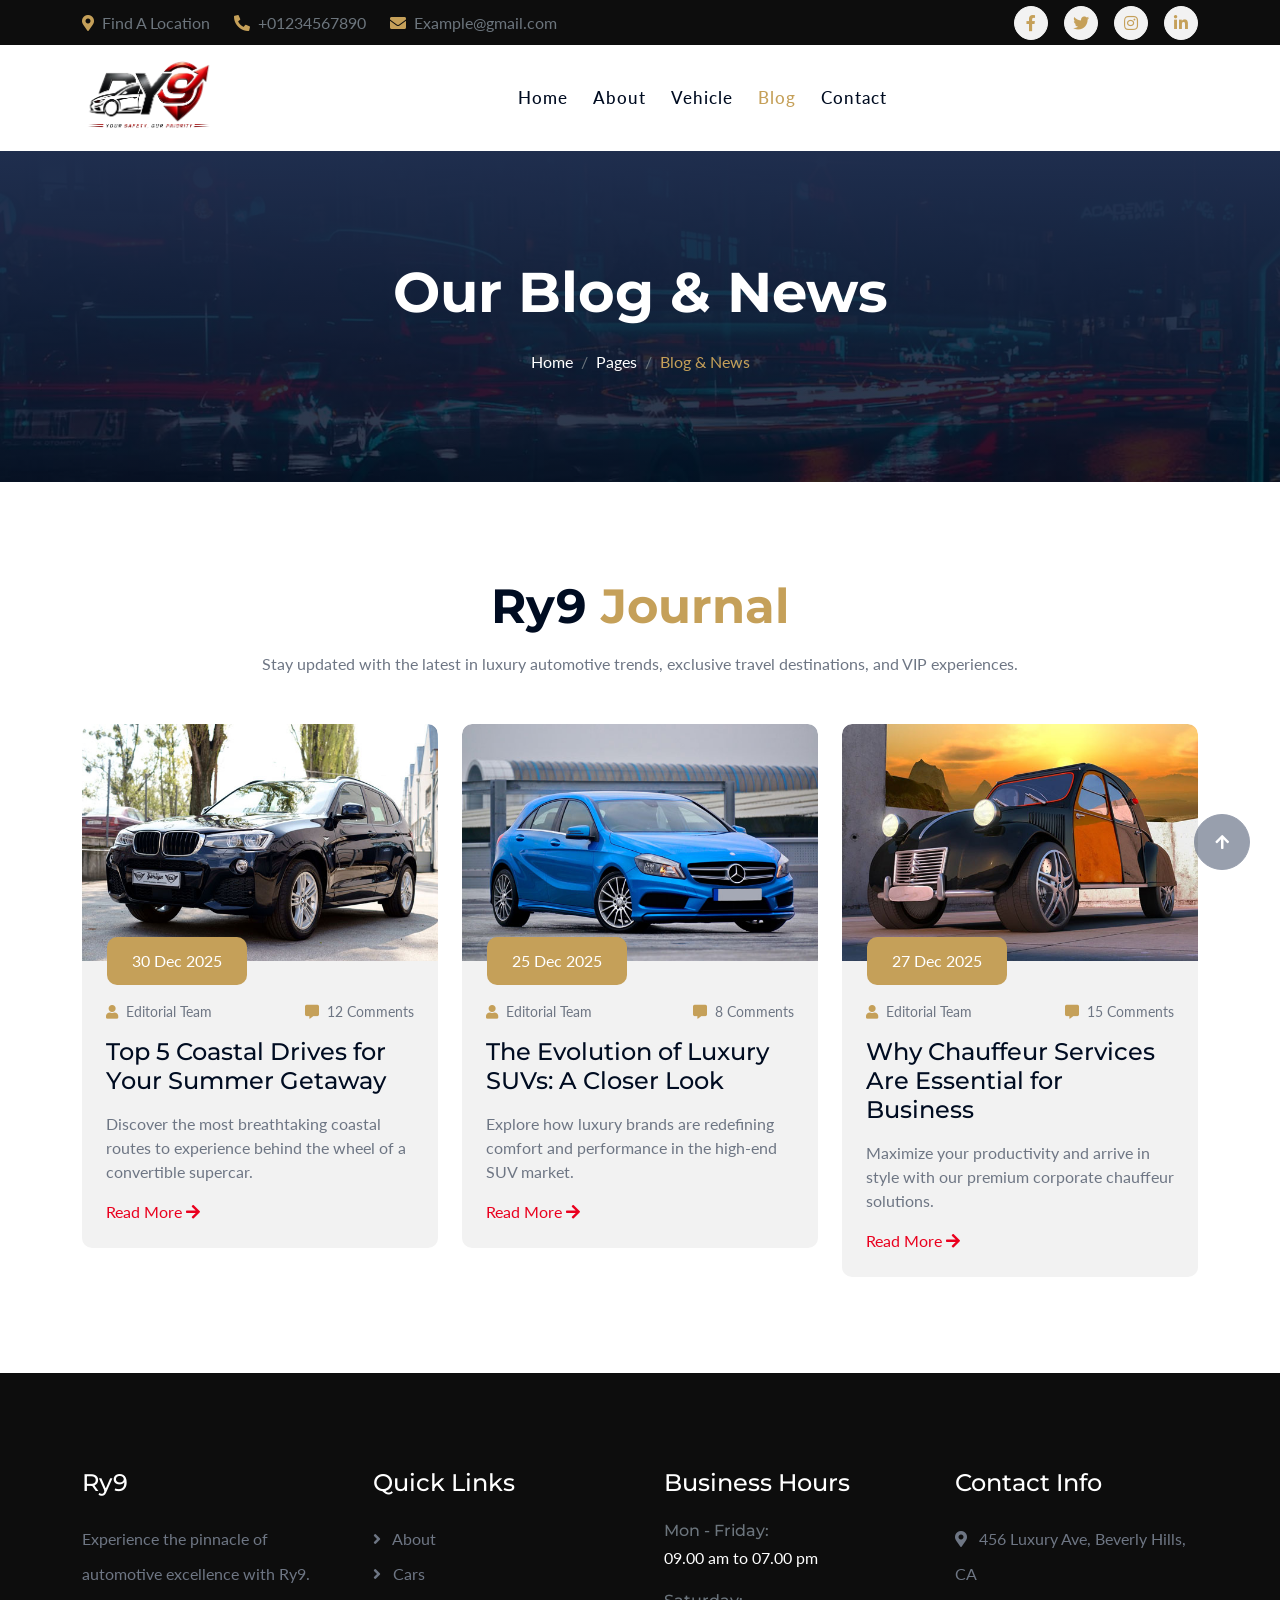
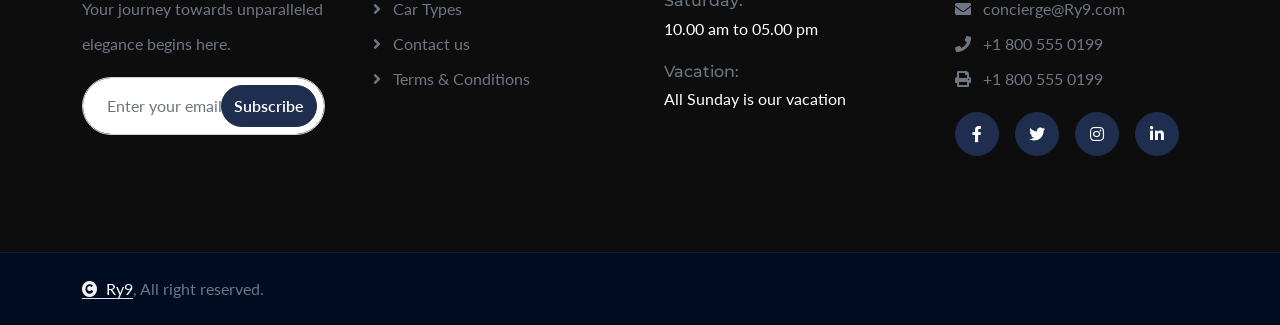
<file: blog.html>
<!DOCTYPE html>
<html lang="en">

    <head>
        <meta charset="utf-8">
        <title>Ry9 - Premium Car Rental</title>
        <meta content="width=device-width, initial-scale=1.0" name="viewport">
        <meta content="" name="keywords">
        <meta content="" name="description">

        <!-- Google Web Fonts -->
        <link rel="preconnect" href="https://fonts.googleapis.com">
        <link rel="preconnect" href="https://fonts.gstatic.com" crossorigin>
        <link href="https://fonts.googleapis.com/css2?family=Lato:ital,wght@0,400;0,700;0,900;1,400;1,700;1,900&family=Montserrat:ital,wght@0,100..900;1,100..900&display=swap" rel="stylesheet"> 

        <!-- Icon Font Stylesheet -->
        <link rel="stylesheet" href="https://use.fontawesome.com/releases/v5.15.4/css/all.css"/>
        <link href="https://cdn.jsdelivr.net/npm/bootstrap-icons@1.4.1/font/bootstrap-icons.css" rel="stylesheet">

        <!-- Libraries Stylesheet -->
        <link href="lib/animate/animate.min.css" rel="stylesheet">
        <link href="lib/owlcarousel/assets/owl.carousel.min.css" rel="stylesheet">


        <!-- Customized Bootstrap Stylesheet -->
        <link href="css/bootstrap.min.css" rel="stylesheet">

        <!-- Template Stylesheet -->
        <link href="css/style.css" rel="stylesheet">

        <!-- Custom Premium Styles -->
        <style>
            :root {
                --bs-primary: #c5a059;
                --bs-secondary: #1a1a1a;
            }
            .text-primary { color: #c5a059 !important; }
            .bg-primary { background-color: #c5a059 !important; }
            .btn-primary { background-color: #c5a059; border-color: #c5a059; color: #fff; }
            .btn-primary:hover { background-color: #a88544; border-color: #a88544; color: #fff; }
            .text-secondary { color: #1a1a1a !important; }
            .bg-secondary { background-color: #1a1a1a !important; }
            .topbar, .footer, .bg-secondary { background-color: #0d0d0d !important; }
        </style>
    </head>

    <body>

        <!-- Spinner Start -->
        <div id="spinner" class="show bg-white position-fixed translate-middle w-100 vh-100 top-50 start-50 d-flex align-items-center justify-content-center">
            <div class="spinner-border text-primary" style="width: 3rem; height: 3rem;" role="status">
                <span class="sr-only">Loading...</span>
            </div>
        </div>
        <!-- Spinner End -->

        <!-- Topbar Start -->
        <div class="container-fluid topbar bg-secondary d-none d-xl-block w-100">
            <div class="container">
                <div class="row gx-0 align-items-center" style="height: 45px;">
                    <div class="col-lg-6 text-center text-lg-start mb-lg-0">
                        <div class="d-flex flex-wrap">
                            <a href="#" class="text-muted me-4"><i class="fas fa-map-marker-alt text-primary me-2"></i>Find A Location</a>
                            <a href="tel:+01234567890" class="text-muted me-4"><i class="fas fa-phone-alt text-primary me-2"></i>+01234567890</a>
                            <a href="mailto:example@gmail.com" class="text-muted me-0"><i class="fas fa-envelope text-primary me-2"></i>Example@gmail.com</a>
                        </div>
                    </div>
                    <div class="col-lg-6 text-center text-lg-end">
                        <div class="d-flex align-items-center justify-content-end">
                            <a href="#" class="btn btn-light btn-sm-square rounded-circle me-3"><i class="fab fa-facebook-f"></i></a>
                            <a href="#" class="btn btn-light btn-sm-square rounded-circle me-3"><i class="fab fa-twitter"></i></a>
                            <a href="#" class="btn btn-light btn-sm-square rounded-circle me-3"><i class="fab fa-instagram"></i></a>
                            <a href="#" class="btn btn-light btn-sm-square rounded-circle me-0"><i class="fab fa-linkedin-in"></i></a>
                        </div>
                    </div>
                </div>
            </div>
        </div>
        <!-- Topbar End -->

        <!-- Navbar & Hero Start -->
        <div class="container-fluid nav-bar sticky-top px-0 px-lg-4 py-2 py-lg-0">
            <div class="container">
                <nav class="navbar navbar-expand-lg navbar-light">
                    <a href="" class="navbar-brand p-0">
                        <img src="img/logo_car.png" alt="Logo">
                    </a>
                    <button class="navbar-toggler" type="button" data-bs-toggle="collapse" data-bs-target="#navbarCollapse">
                        <span class="fa fa-bars"></span>
                    </button>
                    <div class="collapse navbar-collapse" id="navbarCollapse">
                        <div class="navbar-nav mx-auto py-0">
                            <a href="index.html" class="nav-item nav-link">Home</a>
                            <a href="about.html" class="nav-item nav-link">About</a>
                            <a href="vehicle.html" class="nav-item nav-link">Vehicle</a>
                            <a href="blog.html" class="nav-item nav-link active">Blog</a>
                            <a href="contact.html" class="nav-item nav-link">Contact</a>
                        </div>
                    </div>
                </nav>
            </div>
        </div>
        <!-- Navbar & Hero End -->

        <!-- Header Start -->
        <div class="container-fluid bg-breadcrumb mb-5">
            <div class="container text-center py-5" style="max-width: 900px;">
                <h4 class="text-white display-4 mb-4 wow fadeInDown" data-wow-delay="0.1s">Our Blog & News</h4>
                <ol class="breadcrumb d-flex justify-content-center mb-0 wow fadeInDown" data-wow-delay="0.3s">
                    <li class="breadcrumb-item"><a href="index.html">Home</a></li>
                    <li class="breadcrumb-item"><a href="#">Pages</a></li>
                    <li class="breadcrumb-item active text-primary">Blog & News</li>
                </ol>    
            </div>
        </div>
        <!-- Header End -->

        <!-- Blog Start -->
        <div class="container-fluid blog py-5">
            <div class="container">
                <div class="text-center mx-auto pb-5 wow fadeInUp" data-wow-delay="0.1s" style="max-width: 800px;">
                    <h1 class="display-5 text-capitalize mb-3">Ry9<span class="text-primary"> Journal</span></h1>
                    <p class="mb-0">Stay updated with the latest in luxury automotive trends, exclusive travel destinations, and VIP experiences.
                    </p>
                </div>
                <div class="row g-4">
                    <div class="col-lg-4 wow fadeInUp" data-wow-delay="0.1s">
                        <div class="blog-item">
                            <div class="blog-img">
                                <img src="img/blog-1.jpg" class="img-fluid rounded-top w-100" alt="Image">
                            </div>
                            <div class="blog-content rounded-bottom p-4">
                                <div class="blog-date">30 Dec 2025</div>
                                <div class="blog-comment my-3">
                                    <div class="small"><span class="fa fa-user text-primary"></span><span class="ms-2">Editorial Team</span></div>
                                    <div class="small"><span class="fa fa-comment-alt text-primary"></span><span class="ms-2">12 Comments</span></div>
                                </div>
                                <a href="#" class="h4 d-block mb-3">Top 5 Coastal Drives for Your Summer Getaway</a>
                                <p class="mb-3">Discover the most breathtaking coastal routes to experience behind the wheel of a convertible supercar.</p>
                                <a href="#" class="">Read More  <i class="fa fa-arrow-right"></i></a>
                            </div>
                        </div>
                    </div>
                    <div class="col-lg-4 wow fadeInUp" data-wow-delay="0.3s">
                        <div class="blog-item">
                            <div class="blog-img">
                                <img src="img/blog-2.jpg" class="img-fluid rounded-top w-100" alt="Image">
                            </div>
                            <div class="blog-content rounded-bottom p-4">
                                <div class="blog-date">25 Dec 2025</div>
                                <div class="blog-comment my-3">
                                    <div class="small"><span class="fa fa-user text-primary"></span><span class="ms-2">Editorial Team</span></div>
                                    <div class="small"><span class="fa fa-comment-alt text-primary"></span><span class="ms-2">8 Comments</span></div>
                                </div>
                                <a href="#" class="h4 d-block mb-3">The Evolution of Luxury SUVs: A Closer Look</a>
                                <p class="mb-3">Explore how luxury brands are redefining comfort and performance in the high-end SUV market.</p>
                                <a href="#" class="">Read More  <i class="fa fa-arrow-right"></i></a>
                            </div>
                        </div>
                    </div>
                    <div class="col-lg-4 wow fadeInUp" data-wow-delay="0.5s">
                        <div class="blog-item">
                            <div class="blog-img">
                                <img src="img/blog-3.jpg" class="img-fluid rounded-top w-100" alt="Image">
                            </div>
                            <div class="blog-content rounded-bottom p-4">
                                <div class="blog-date">27 Dec 2025</div>
                                <div class="blog-comment my-3">
                                    <div class="small"><span class="fa fa-user text-primary"></span><span class="ms-2">Editorial Team</span></div>
                                    <div class="small"><span class="fa fa-comment-alt text-primary"></span><span class="ms-2">15 Comments</span></div>
                                </div>
                                <a href="#" class="h4 d-block mb-3">Why Chauffeur Services Are Essential for Business</a>
                                <p class="mb-3">Maximize your productivity and arrive in style with our premium corporate chauffeur solutions.</p>
                                <a href="#" class="">Read More  <i class="fa fa-arrow-right"></i></a>
                            </div>
                        </div>
                    </div>
                </div>
            </div>
        </div>
        <!-- Blog End -->

        <!-- Footer Start -->
        <div class="container-fluid footer py-5 mt-5 wow fadeIn" data-wow-delay="0.2s">
            <div class="container py-5">
                <div class="row g-5">
                    <div class="col-md-6 col-lg-6 col-xl-3">
                        <div class="footer-item d-flex flex-column">
                            <div class="footer-item">
                                <h4 class="text-white mb-4">Ry9</h4>
                                <p class="mb-3">Experience the pinnacle of automotive excellence with Ry9. Your journey towards unparalleled elegance begins here.</p>
                            </div>
                            <div class="position-relative">
                                <input class="form-control rounded-pill w-100 py-3 ps-4 pe-5" type="text" placeholder="Enter your email">
                                <button type="button" class="btn btn-secondary rounded-pill position-absolute top-0 end-0 py-2 mt-2 me-2">Subscribe</button>
                            </div>
                        </div>
                    </div>
                    <div class="col-md-6 col-lg-6 col-xl-3">
                        <div class="footer-item d-flex flex-column">
                            <h4 class="text-white mb-4">Quick Links</h4>
                            <a href="#"><i class="fas fa-angle-right me-2"></i> About</a>
                            <a href="#"><i class="fas fa-angle-right me-2"></i> Cars</a>
                            <a href="#"><i class="fas fa-angle-right me-2"></i> Car Types</a>
                            <a href="#"><i class="fas fa-angle-right me-2"></i> Contact us</a>
                            <a href="#"><i class="fas fa-angle-right me-2"></i> Terms & Conditions</a>
                        </div>
                    </div>
                    <div class="col-md-6 col-lg-6 col-xl-3">
                        <div class="footer-item d-flex flex-column">
                            <h4 class="text-white mb-4">Business Hours</h4>
                            <div class="mb-3">
                                <h6 class="text-muted mb-0">Mon - Friday:</h6>
                                <p class="text-white mb-0">09.00 am to 07.00 pm</p>
                            </div>
                            <div class="mb-3">
                                <h6 class="text-muted mb-0">Saturday:</h6>
                                <p class="text-white mb-0">10.00 am to 05.00 pm</p>
                            </div>
                            <div class="mb-3">
                                <h6 class="text-muted mb-0">Vacation:</h6>
                                <p class="text-white mb-0">All Sunday is our vacation</p>
                            </div>
                        </div>
                    </div>
                    <div class="col-md-6 col-lg-6 col-xl-3">
                        <div class="footer-item d-flex flex-column">
                            <h4 class="text-white mb-4">Contact Info</h4>
                            <a href="#"><i class="fa fa-map-marker-alt me-2"></i> 456 Luxury Ave, Beverly Hills, CA</a>
                            <a href="mailto:concierge@Ry9.com"><i class="fas fa-envelope me-2"></i> concierge@Ry9.com</a>
                            <a href="tel:+18005550199"><i class="fas fa-phone me-2"></i> +1 800 555 0199</a>
                            <a href="tel:+18005550199" class="mb-3"><i class="fas fa-print me-2"></i> +1 800 555 0199</a>
                            <div class="d-flex">
                                <a class="btn btn-secondary btn-md-square rounded-circle me-3" href=""><i class="fab fa-facebook-f text-white"></i></a>
                                <a class="btn btn-secondary btn-md-square rounded-circle me-3" href=""><i class="fab fa-twitter text-white"></i></a>
                                <a class="btn btn-secondary btn-md-square rounded-circle me-3" href=""><i class="fab fa-instagram text-white"></i></a>
                                <a class="btn btn-secondary btn-md-square rounded-circle me-0" href=""><i class="fab fa-linkedin-in text-white"></i></a>
                            </div>
                        </div>
                    </div>
                </div>
            </div>
        </div>
        <!-- Footer End -->
        
        <!-- Copyright Start -->
        <div class="container-fluid copyright py-4">
            <div class="container">
                <div class="row g-4 align-items-center">
                    <div class="col-md-6 text-center text-md-start mb-md-0">
                        <span class="text-body"><a href="#" class="border-bottom text-white"><i class="fas fa-copyright text-light me-2"></i>Ry9</a>, All right reserved.</span>
                    </div>
                    <div class="col-md-6 text-center text-md-end text-body">
                        <!--/*** The author’s attribution link must remain intact in the template. ***/-->
                        <!--/*** If you wish to remove this credit link, please purchase the Pro Version . ***/-->
                    </div>
                </div>
            </div>
        </div>
        <!-- Copyright End -->


        <!-- Back to Top -->
        <a href="#" class="btn btn-secondary btn-lg-square rounded-circle back-to-top"><i class="fa fa-arrow-up"></i></a>   

        
    <!-- JavaScript Libraries -->
    <script src="https://ajax.googleapis.com/ajax/libs/jquery/3.6.4/jquery.min.js"></script>
    <script src="https://cdn.jsdelivr.net/npm/bootstrap@5.0.0/dist/js/bootstrap.bundle.min.js"></script>
    <script src="lib/wow/wow.min.js"></script>
    <script src="lib/easing/easing.min.js"></script>
    <script src="lib/waypoints/waypoints.min.js"></script>
    <script src="lib/owlcarousel/owl.carousel.min.js"></script>
    

    <!-- Template Javascript -->
    <script src="js/main.js"></script>
    </body>

</html>
</file>
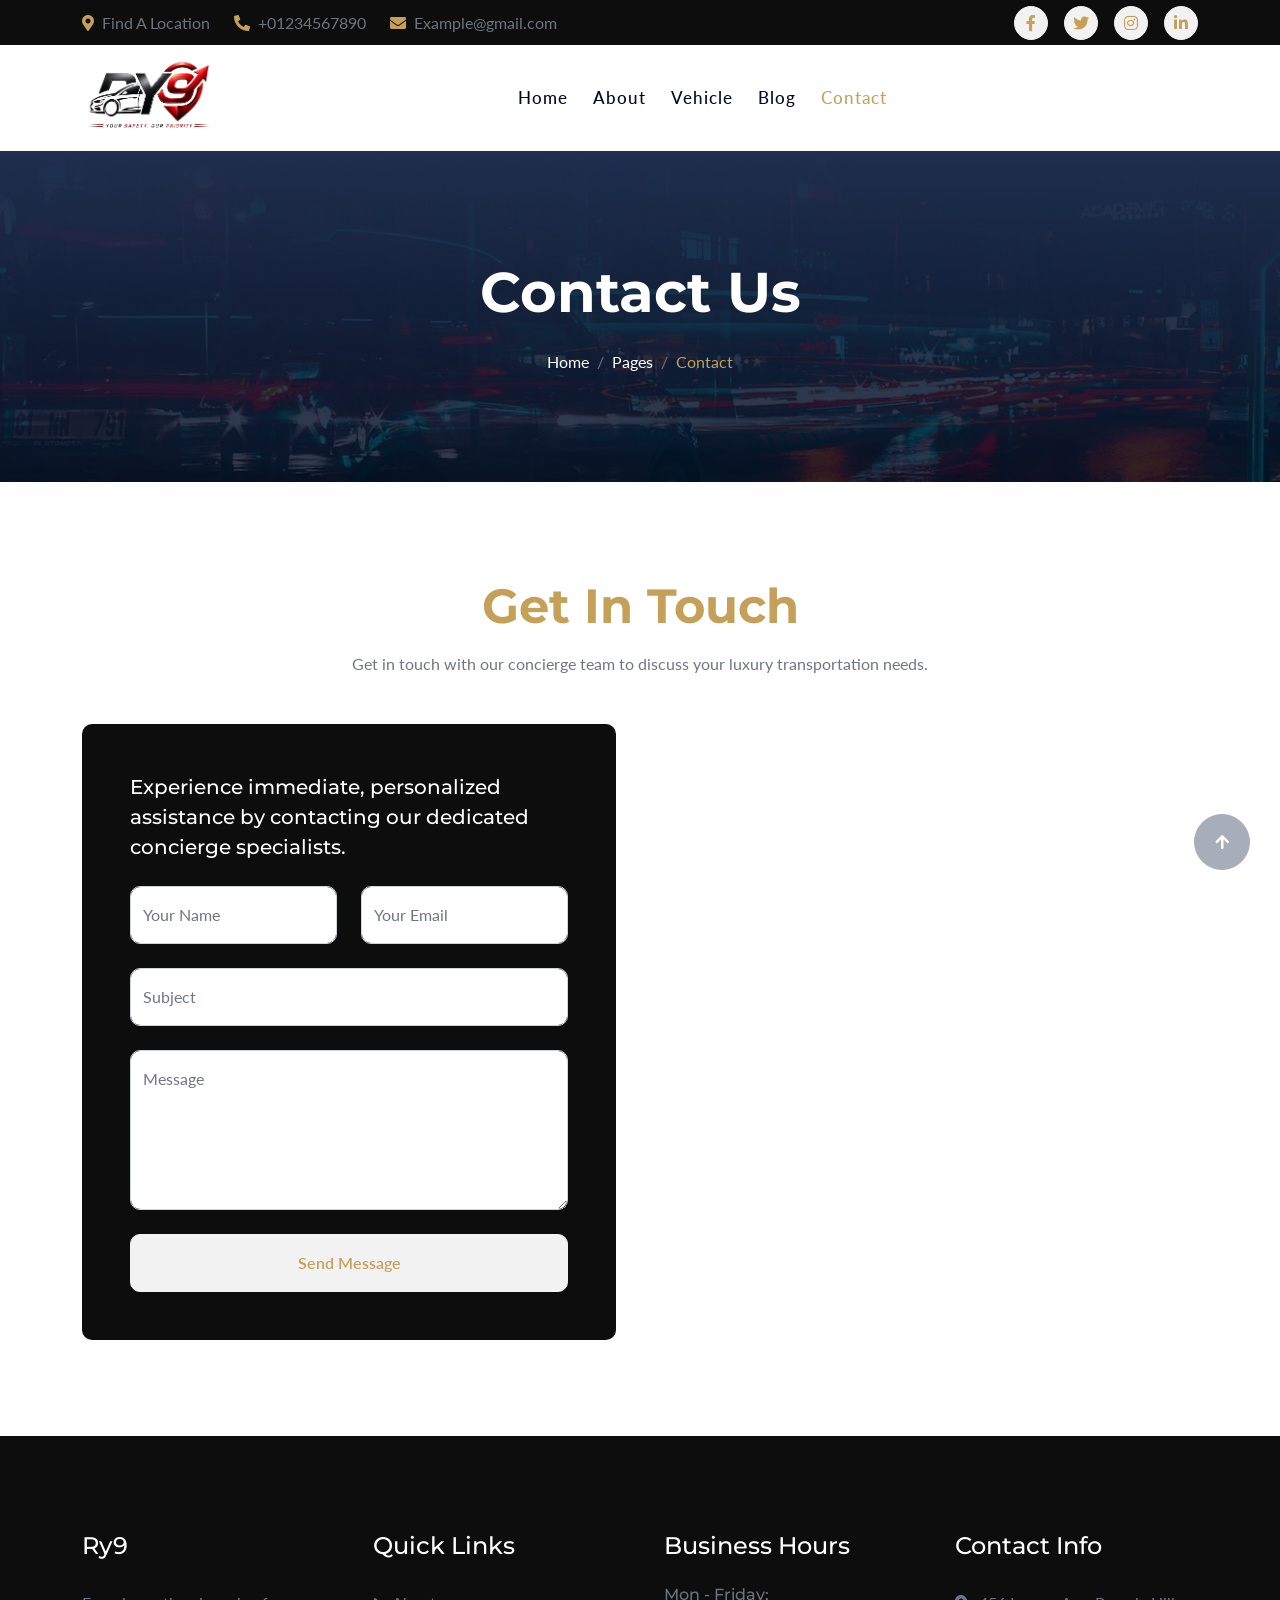
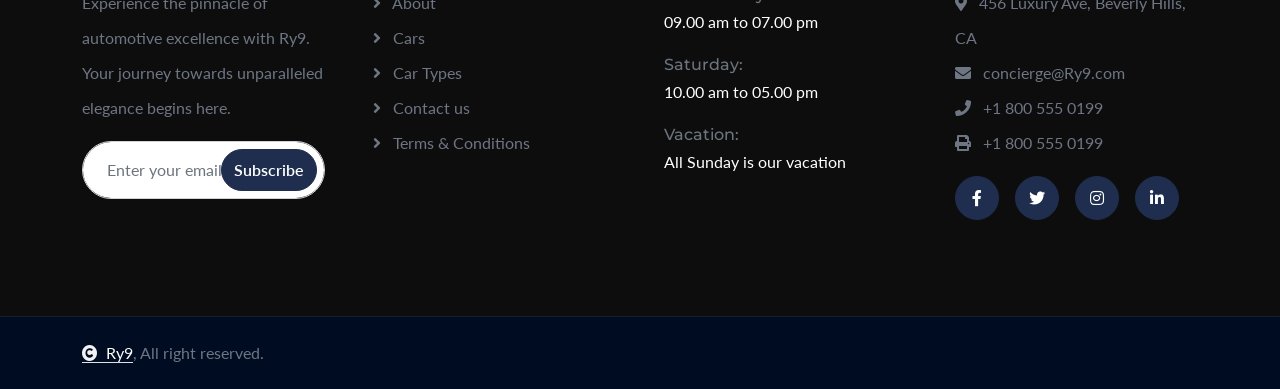
<file: contact.html>
<!DOCTYPE html>
<html lang="en">

    <head>
        <meta charset="utf-8">
        <title>Ry9 - Premium Car Rental</title>
        <meta content="width=device-width, initial-scale=1.0" name="viewport">
        <meta content="" name="keywords">
        <meta content="" name="description">

        <!-- Google Web Fonts -->
        <link rel="preconnect" href="https://fonts.googleapis.com">
        <link rel="preconnect" href="https://fonts.gstatic.com" crossorigin>
        <link href="https://fonts.googleapis.com/css2?family=Lato:ital,wght@0,400;0,700;0,900;1,400;1,700;1,900&family=Montserrat:ital,wght@0,100..900;1,100..900&display=swap" rel="stylesheet"> 

        <!-- Icon Font Stylesheet -->
        <link rel="stylesheet" href="https://use.fontawesome.com/releases/v5.15.4/css/all.css"/>
        <link href="https://cdn.jsdelivr.net/npm/bootstrap-icons@1.4.1/font/bootstrap-icons.css" rel="stylesheet">

        <!-- Libraries Stylesheet -->
        <link href="lib/animate/animate.min.css" rel="stylesheet">
        <link href="lib/owlcarousel/assets/owl.carousel.min.css" rel="stylesheet">


        <!-- Customized Bootstrap Stylesheet -->
        <link href="css/bootstrap.min.css" rel="stylesheet">

        <!-- Template Stylesheet -->
        <link href="css/style.css" rel="stylesheet">

        <!-- Custom Premium Styles -->
        <style>
            :root {
                --bs-primary: #c5a059;
                --bs-secondary: #1a1a1a;
            }
            .text-primary { color: #c5a059 !important; }
            .bg-primary { background-color: #c5a059 !important; }
            .btn-primary { background-color: #c5a059; border-color: #c5a059; color: #fff; }
            .btn-primary:hover { background-color: #a88544; border-color: #a88544; color: #fff; }
            .text-secondary { color: #1a1a1a !important; }
            .bg-secondary { background-color: #1a1a1a !important; }
            .topbar, .footer, .bg-secondary { background-color: #0d0d0d !important; }
        </style>
    </head>

    <body>

        <!-- Spinner Start -->
        <div id="spinner" class="show bg-white position-fixed translate-middle w-100 vh-100 top-50 start-50 d-flex align-items-center justify-content-center">
            <div class="spinner-border text-primary" style="width: 3rem; height: 3rem;" role="status">
                <span class="sr-only">Loading...</span>
            </div>
        </div>
        <!-- Spinner End -->

        <!-- Topbar Start -->
        <div class="container-fluid topbar bg-secondary d-none d-xl-block w-100">
            <div class="container">
                <div class="row gx-0 align-items-center" style="height: 45px;">
                    <div class="col-lg-6 text-center text-lg-start mb-lg-0">
                        <div class="d-flex flex-wrap">
                            <a href="#" class="text-muted me-4"><i class="fas fa-map-marker-alt text-primary me-2"></i>Find A Location</a>
                            <a href="tel:+01234567890" class="text-muted me-4"><i class="fas fa-phone-alt text-primary me-2"></i>+01234567890</a>
                            <a href="mailto:example@gmail.com" class="text-muted me-0"><i class="fas fa-envelope text-primary me-2"></i>Example@gmail.com</a>
                        </div>
                    </div>
                    <div class="col-lg-6 text-center text-lg-end">
                        <div class="d-flex align-items-center justify-content-end">
                            <a href="#" class="btn btn-light btn-sm-square rounded-circle me-3"><i class="fab fa-facebook-f"></i></a>
                            <a href="#" class="btn btn-light btn-sm-square rounded-circle me-3"><i class="fab fa-twitter"></i></a>
                            <a href="#" class="btn btn-light btn-sm-square rounded-circle me-3"><i class="fab fa-instagram"></i></a>
                            <a href="#" class="btn btn-light btn-sm-square rounded-circle me-0"><i class="fab fa-linkedin-in"></i></a>
                        </div>
                    </div>
                </div>
            </div>
        </div>
        <!-- Topbar End -->

        <!-- Navbar & Hero Start -->
        <div class="container-fluid nav-bar sticky-top px-0 px-lg-4 py-2 py-lg-0">
            <div class="container">
                <nav class="navbar navbar-expand-lg navbar-light">
                    <a href="" class="navbar-brand p-0">
                        <img src="img/logo_car.png" alt="Logo">
                    </a>
                    <button class="navbar-toggler" type="button" data-bs-toggle="collapse" data-bs-target="#navbarCollapse">
                        <span class="fa fa-bars"></span>
                    </button>
                    <div class="collapse navbar-collapse" id="navbarCollapse">
                        <div class="navbar-nav mx-auto py-0">
                            <a href="index.html" class="nav-item nav-link">Home</a>
                            <a href="about.html" class="nav-item nav-link">About</a>
                            <a href="service.html" class="nav-item nav-link">Vehicle</a>
                            <a href="blog.html" class="nav-item nav-link">Blog</a>
                            <a href="contact.html" class="nav-item nav-link active">Contact</a>
                        </div>
                    </div>
                </nav>
            </div>
        </div>
        <!-- Navbar & Hero End -->

        <!-- Header Start -->
        <div class="container-fluid bg-breadcrumb mb-5">
            <div class="container text-center py-5" style="max-width: 900px;">
                <h4 class="text-white display-4 mb-4 wow fadeInDown" data-wow-delay="0.1s">Contact Us</h4>
                <ol class="breadcrumb d-flex justify-content-center mb-0 wow fadeInDown" data-wow-delay="0.3s">
                    <li class="breadcrumb-item"><a href="index.html">Home</a></li>
                    <li class="breadcrumb-item"><a href="#">Pages</a></li>
                    <li class="breadcrumb-item active text-primary">Contact</li>
                </ol>    
            </div>
        </div>
        <!-- Header End -->

        <!-- Contact Start -->
        <div class="container-fluid contact py-5">
            <div class="container">
                <div class="text-center mx-auto pb-5 wow fadeInUp" data-wow-delay="0.1s" style="max-width: 800px;">
                    <h1 class="display-5 text-capitalize text-primary mb-3">Get in Touch</h1>
                    <p class="mb-0">Get in touch with our concierge team to discuss your luxury transportation needs.</p>
                </div>
                <div class="row g-5">
                    <div class="col-lg-6 wow fadeInUp" data-wow-delay="0.1s">
                        <div class="bg-secondary p-5 rounded">
                            <h5 class="text-white lh-base mb-4">Experience immediate, personalized assistance by contacting our dedicated concierge specialists.</h5>
                            <form>
                                <div class="row g-4">
                                    <div class="col-lg-12 col-xl-6">
                                        <div class="form-floating">
                                            <input type="text" class="form-control" id="name" placeholder="Your Name">
                                            <label for="name">Your Name</label>
                                        </div>
                                    </div>
                                    <div class="col-lg-12 col-xl-6">
                                        <div class="form-floating">
                                            <input type="email" class="form-control" id="email" placeholder="Your Email">
                                            <label for="email">Your Email</label>
                                        </div>
                                    </div>
                                    <div class="col-12">
                                        <div class="form-floating">
                                            <input type="text" class="form-control" id="subject" placeholder="Subject">
                                            <label for="subject">Subject</label>
                                        </div>
                                    </div>
                                    <div class="col-12">
                                        <div class="form-floating">
                                            <textarea class="form-control" placeholder="Leave a message here" id="message" style="height: 160px"></textarea>
                                            <label for="message">Message</label>
                                        </div>

                                    </div>
                                    <div class="col-12">
                                        <button class="btn btn-light w-100 py-3">Send Message</button>
                                    </div>
                                </div>
                            </form>
                        </div>
                    </div>
                    <div class="col-lg-6 wow fadeInUp" data-wow-delay="0.3s">
                        <div class="rounded">
                            <iframe class="rounded w-100" 
                            style="height: 580px;" src="https://www.google.com/maps/embed?pb=!1m18!1m12!1m3!1d387191.33750346623!2d-73.97968099999999!3d40.6974881!2m3!1f0!2f0!3f0!3m2!1i1024!2i768!4f13.1!3m3!1m2!1s0x89c24fa5d33f083b%3A0xc80b8f06e177fe62!2sNew%20York%2C%20NY%2C%20USA!5e0!3m2!1sen!2sbd!4v1694259649153!5m2!1sen!2sbd" 
                            loading="lazy" referrerpolicy="no-referrer-when-downgrade"></iframe>
                        </div>
                    </div>

                </div>
            </div>
        </div>
        <!-- Contact End -->

        <!-- Footer Start -->
        <div class="container-fluid footer py-5 mt-5 wow fadeIn" data-wow-delay="0.2s">
            <div class="container py-5">
                <div class="row g-5">
                    <div class="col-md-6 col-lg-6 col-xl-3">
                        <div class="footer-item d-flex flex-column">
                            <div class="footer-item">
                                <h4 class="text-white mb-4">Ry9</h4>
                                <p class="mb-3">Experience the pinnacle of automotive excellence with Ry9. Your journey towards unparalleled elegance begins here.</p>
                            </div>
                            <div class="position-relative">
                                <input class="form-control rounded-pill w-100 py-3 ps-4 pe-5" type="text" placeholder="Enter your email">
                                <button type="button" class="btn btn-secondary rounded-pill position-absolute top-0 end-0 py-2 mt-2 me-2">Subscribe</button>
                            </div>
                        </div>
                    </div>
                    <div class="col-md-6 col-lg-6 col-xl-3">
                        <div class="footer-item d-flex flex-column">
                            <h4 class="text-white mb-4">Quick Links</h4>
                            <a href="#"><i class="fas fa-angle-right me-2"></i> About</a>
                            <a href="#"><i class="fas fa-angle-right me-2"></i> Cars</a>
                            <a href="#"><i class="fas fa-angle-right me-2"></i> Car Types</a>
                            <a href="#"><i class="fas fa-angle-right me-2"></i> Contact us</a>
                            <a href="#"><i class="fas fa-angle-right me-2"></i> Terms & Conditions</a>
                        </div>
                    </div>
                    <div class="col-md-6 col-lg-6 col-xl-3">
                        <div class="footer-item d-flex flex-column">
                            <h4 class="text-white mb-4">Business Hours</h4>
                            <div class="mb-3">
                                <h6 class="text-muted mb-0">Mon - Friday:</h6>
                                <p class="text-white mb-0">09.00 am to 07.00 pm</p>
                            </div>
                            <div class="mb-3">
                                <h6 class="text-muted mb-0">Saturday:</h6>
                                <p class="text-white mb-0">10.00 am to 05.00 pm</p>
                            </div>
                            <div class="mb-3">
                                <h6 class="text-muted mb-0">Vacation:</h6>
                                <p class="text-white mb-0">All Sunday is our vacation</p>
                            </div>
                        </div>
                    </div>
                    <div class="col-md-6 col-lg-6 col-xl-3">
                        <div class="footer-item d-flex flex-column">
                            <h4 class="text-white mb-4">Contact Info</h4>
                            <a href="#"><i class="fa fa-map-marker-alt me-2"></i> 456 Luxury Ave, Beverly Hills, CA</a>
                            <a href="mailto:concierge@Ry9.com"><i class="fas fa-envelope me-2"></i> concierge@Ry9.com</a>
                            <a href="tel:+18005550199"><i class="fas fa-phone me-2"></i> +1 800 555 0199</a>
                            <a href="tel:+18005550199" class="mb-3"><i class="fas fa-print me-2"></i> +1 800 555 0199</a>
                            <div class="d-flex">
                                <a class="btn btn-secondary btn-md-square rounded-circle me-3" href=""><i class="fab fa-facebook-f text-white"></i></a>
                                <a class="btn btn-secondary btn-md-square rounded-circle me-3" href=""><i class="fab fa-twitter text-white"></i></a>
                                <a class="btn btn-secondary btn-md-square rounded-circle me-3" href=""><i class="fab fa-instagram text-white"></i></a>
                                <a class="btn btn-secondary btn-md-square rounded-circle me-0" href=""><i class="fab fa-linkedin-in text-white"></i></a>
                            </div>
                        </div>
                    </div>
                </div>
            </div>
        </div>
        <!-- Footer End -->
        
        <!-- Copyright Start -->
        <div class="container-fluid copyright py-4">
            <div class="container">
                <div class="row g-4 align-items-center">
                    <div class="col-md-6 text-center text-md-start mb-md-0">
                        <span class="text-body"><a href="#" class="border-bottom text-white"><i class="fas fa-copyright text-light me-2"></i>Ry9</a>, All right reserved.</span>
                    </div>
                    <div class="col-md-6 text-center text-md-end text-body">
                        <!--/*** The author’s attribution link must remain intact in the template. ***/-->
                        <!--/*** If you wish to remove this credit link, please purchase the Pro Version . ***/-->
                    </div>
                </div>
            </div>
        </div>
        <!-- Copyright End -->


        <!-- Back to Top -->
        <a href="#" class="btn btn-secondary btn-lg-square rounded-circle back-to-top"><i class="fa fa-arrow-up"></i></a>   

        
    <!-- JavaScript Libraries -->
    <script src="https://ajax.googleapis.com/ajax/libs/jquery/3.6.4/jquery.min.js"></script>
    <script src="https://cdn.jsdelivr.net/npm/bootstrap@5.0.0/dist/js/bootstrap.bundle.min.js"></script>
    <script src="lib/wow/wow.min.js"></script>
    <script src="lib/easing/easing.min.js"></script>
    <script src="lib/waypoints/waypoints.min.js"></script>
    <script src="lib/owlcarousel/owl.carousel.min.js"></script>
    

    <!-- Template Javascript -->
    <script src="js/main.js"></script>
    </body>

</html>
</file>
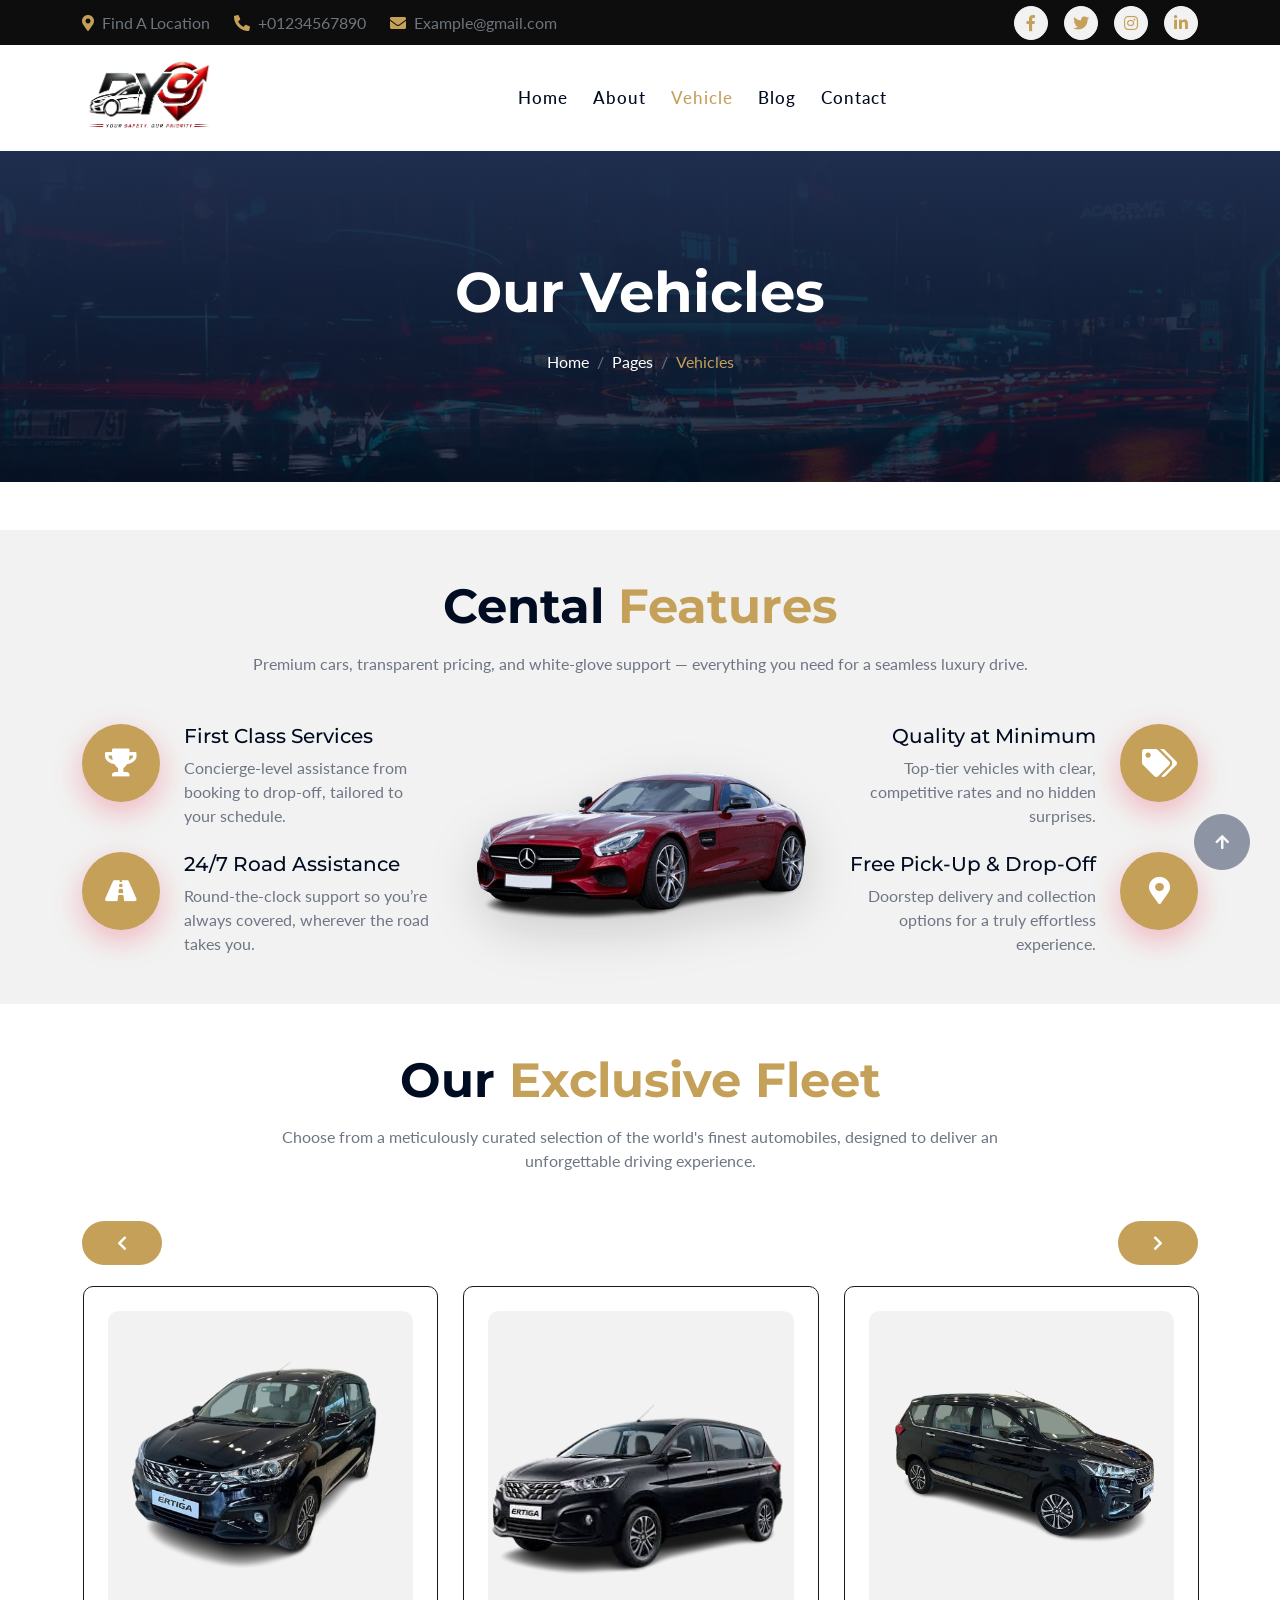
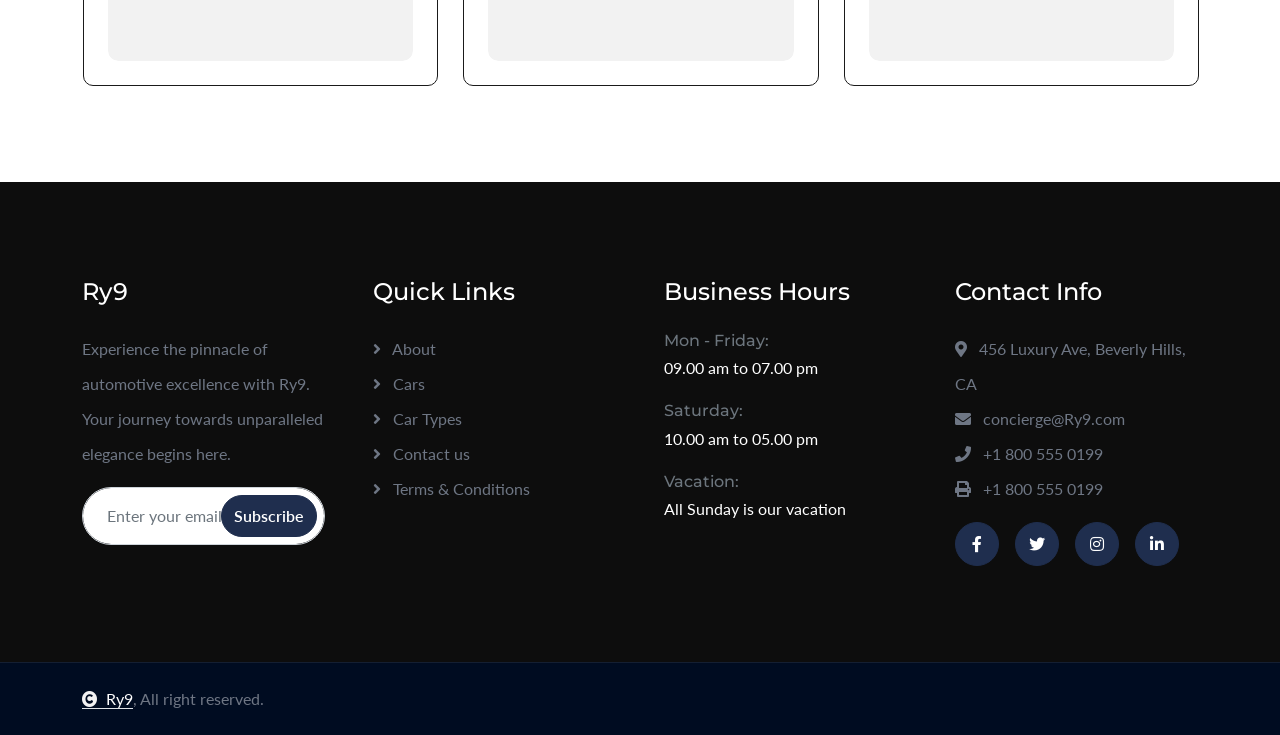
<file: vehicle.html>
<!DOCTYPE html>
<html lang="en">

    <head>
        <meta charset="utf-8">
        <title>Ry9 - Premium Car Rental</title>
        <meta content="width=device-width, initial-scale=1.0" name="viewport">
        <meta content="" name="keywords">
        <meta content="" name="description">

        <!-- Google Web Fonts -->
        <link rel="preconnect" href="https://fonts.googleapis.com">
        <link rel="preconnect" href="https://fonts.gstatic.com" crossorigin>
        <link href="https://fonts.googleapis.com/css2?family=Lato:ital,wght@0,400;0,700;0,900;1,400;1,700;1,900&family=Montserrat:ital,wght@0,100..900;1,100..900&display=swap" rel="stylesheet"> 

        <!-- Icon Font Stylesheet -->
        <link rel="stylesheet" href="https://use.fontawesome.com/releases/v5.15.4/css/all.css"/>
        <link href="https://cdn.jsdelivr.net/npm/bootstrap-icons@1.4.1/font/bootstrap-icons.css" rel="stylesheet">

        <!-- Libraries Stylesheet -->
        <link href="lib/animate/animate.min.css" rel="stylesheet">
        <link href="lib/owlcarousel/assets/owl.carousel.min.css" rel="stylesheet">


        <!-- Customized Bootstrap Stylesheet -->
        <link href="css/bootstrap.min.css" rel="stylesheet">

        <!-- Template Stylesheet -->
        <link href="css/style.css" rel="stylesheet">

        <!-- Custom Premium Styles -->
        <style>
            :root {
                --bs-primary: #c5a059;
                --bs-secondary: #1a1a1a;
            }
            .text-primary { color: #c5a059 !important; }
            .bg-primary { background-color: #c5a059 !important; }
            .btn-primary { background-color: #c5a059; border-color: #c5a059; color: #fff; }
            .btn-primary:hover { background-color: #a88544; border-color: #a88544; color: #fff; }
            .text-secondary { color: #1a1a1a !important; }
            .bg-secondary { background-color: #1a1a1a !important; }
            .topbar, .footer, .bg-secondary { background-color: #0d0d0d !important; }
        </style>
    </head>

    <body>

        <!-- Spinner Start -->
        <div id="spinner" class="show bg-white position-fixed translate-middle w-100 vh-100 top-50 start-50 d-flex align-items-center justify-content-center">
            <div class="spinner-border text-primary" style="width: 3rem; height: 3rem;" role="status">
                <span class="sr-only">Loading...</span>
            </div>
        </div>
        <!-- Spinner End -->

        <!-- Topbar Start -->
        <div class="container-fluid topbar bg-secondary d-none d-xl-block w-100">
            <div class="container">
                <div class="row gx-0 align-items-center" style="height: 45px;">
                    <div class="col-lg-6 text-center text-lg-start mb-lg-0">
                        <div class="d-flex flex-wrap">
                            <a href="#" class="text-muted me-4"><i class="fas fa-map-marker-alt text-primary me-2"></i>Find A Location</a>
                            <a href="tel:+01234567890" class="text-muted me-4"><i class="fas fa-phone-alt text-primary me-2"></i>+01234567890</a>
                            <a href="mailto:example@gmail.com" class="text-muted me-0"><i class="fas fa-envelope text-primary me-2"></i>Example@gmail.com</a>
                        </div>
                    </div>
                    <div class="col-lg-6 text-center text-lg-end">
                        <div class="d-flex align-items-center justify-content-end">
                            <a href="#" class="btn btn-light btn-sm-square rounded-circle me-3"><i class="fab fa-facebook-f"></i></a>
                            <a href="#" class="btn btn-light btn-sm-square rounded-circle me-3"><i class="fab fa-twitter"></i></a>
                            <a href="#" class="btn btn-light btn-sm-square rounded-circle me-3"><i class="fab fa-instagram"></i></a>
                            <a href="#" class="btn btn-light btn-sm-square rounded-circle me-0"><i class="fab fa-linkedin-in"></i></a>
                        </div>
                    </div>
                </div>
            </div>
        </div>
        <!-- Topbar End -->

        <!-- Navbar & Hero Start -->
        <div class="container-fluid nav-bar sticky-top px-0 px-lg-4 py-2 py-lg-0">
            <div class="container">
                <nav class="navbar navbar-expand-lg navbar-light">
                    <a href="" class="navbar-brand p-0">
                        <img src="img/logo_car.png" alt="Logo">
                    </a>
                    <button class="navbar-toggler" type="button" data-bs-toggle="collapse" data-bs-target="#navbarCollapse">
                        <span class="fa fa-bars"></span>
                    </button>
                    <div class="collapse navbar-collapse" id="navbarCollapse">
                        <div class="navbar-nav mx-auto py-0">
                            <a href="index.html" class="nav-item nav-link">Home</a>
                            <a href="about.html" class="nav-item nav-link">About</a>
                            <a href="vehicle.html" class="nav-item nav-link active">Vehicle</a>
                            <a href="blog.html" class="nav-item nav-link">Blog</a>
                            <a href="contact.html" class="nav-item nav-link">Contact</a>
                        </div>
                    </div>
                </nav>
            </div>
        </div>
        <!-- Navbar & Hero End -->

        <!-- Header Start -->
        <div class="container-fluid bg-breadcrumb mb-5">
            <div class="container text-center py-5" style="max-width: 900px;">
                <h4 class="text-white display-4 mb-4 wow fadeInDown" data-wow-delay="0.1s">Our Vehicles</h4>
                <ol class="breadcrumb d-flex justify-content-center mb-0 wow fadeInDown" data-wow-delay="0.3s">
                    <li class="breadcrumb-item"><a href="index.html">Home</a></li>
                    <li class="breadcrumb-item"><a href="#">Pages</a></li>
                    <li class="breadcrumb-item active text-primary">Vehicles</li>
                </ol>    
            </div>
        </div>
        <!-- Header End -->

        <!-- Central Features Start -->
        <div class="container-fluid central-features py-5">
            <div class="container">
                <div class="text-center mx-auto pb-5 wow fadeInUp" data-wow-delay="0.1s" style="max-width: 800px;">
                    <h1 class="display-5 text-capitalize mb-3">Cental <span class="text-primary">Features</span></h1>
                    <p class="mb-0">Premium cars, transparent pricing, and white-glove support — everything you need for a seamless luxury drive.</p>
                </div>
                <div class="row g-4 align-items-center">
                    <div class="col-lg-4 wow fadeInLeft" data-wow-delay="0.1s">
                        <div class="central-feature-item d-flex mb-4">
                            <div class="central-feature-icon flex-shrink-0">
                                <i class="fas fa-trophy"></i>
                            </div>
                            <div class="ms-4">
                                <h5 class="mb-2">First Class Services</h5>
                                <p class="mb-0">Concierge-level assistance from booking to drop-off, tailored to your schedule.</p>
                            </div>
                        </div>
                        <div class="central-feature-item d-flex">
                            <div class="central-feature-icon flex-shrink-0">
                                <i class="fas fa-road"></i>
                            </div>
                            <div class="ms-4">
                                <h5 class="mb-2">24/7 Road Assistance</h5>
                                <p class="mb-0">Round-the-clock support so you’re always covered, wherever the road takes you.</p>
                            </div>
                        </div>
                    </div>
                    <div class="col-lg-4 wow fadeInUp" data-wow-delay="0.2s">
                        <div class="central-feature-img text-center">
                            <img src="img/features-img.png" class="img-fluid" alt="Luxury car">
                        </div>
                    </div>
                    <div class="col-lg-4 wow fadeInRight" data-wow-delay="0.1s">
                        <div class="central-feature-item d-flex justify-content-lg-end text-lg-end mb-4">
                            <div class="ms-4 ms-lg-0 me-lg-4 order-2 order-lg-1">
                                <h5 class="mb-2">Quality at Minimum</h5>
                                <p class="mb-0">Top-tier vehicles with clear, competitive rates and no hidden surprises.</p>
                            </div>
                            <div class="central-feature-icon flex-shrink-0 order-1 order-lg-2">
                                <i class="fas fa-tags"></i>
                            </div>
                        </div>
                        <div class="central-feature-item d-flex justify-content-lg-end text-lg-end">
                            <div class="ms-4 ms-lg-0 me-lg-4 order-2 order-lg-1">
                                <h5 class="mb-2">Free Pick-Up & Drop-Off</h5>
                                <p class="mb-0">Doorstep delivery and collection options for a truly effortless experience.</p>
                            </div>
                            <div class="central-feature-icon flex-shrink-0 order-1 order-lg-2">
                                <i class="fas fa-map-marker-alt"></i>
                            </div>
                        </div>
                    </div>
                </div>
            </div>
        </div>
        <!-- Central Features End -->

        <!-- Car categories Start -->
        <div class="container-fluid categories py-5">
            <div class="container">
                <div class="text-center mx-auto pb-5 wow fadeInUp" data-wow-delay="0.1s" style="max-width: 800px;">
                    <h1 class="display-5 text-capitalize mb-3">Our <span class="text-primary">Exclusive Fleet</span></h1>
                    <p class="mb-0">Choose from a meticulously curated selection of the world's finest automobiles, designed to deliver an unforgettable driving experience.
                    </p>
                </div>
                <div class="categories-carousel owl-carousel wow fadeInUp" data-wow-delay="0.1s">
                    <div class="categories-item p-4">
                        <div class="categories-item-inner">
                            <div class="categories-img rounded">
                                <img src="img/car-1.png" class="img-fluid w-100 rounded" alt="">
                            </div>
                        </div>
                    </div>
                    <div class="categories-item p-4">
                        <div class="categories-item-inner">
                            <div class="categories-img rounded">
                                <img src="img/car-2.png" class="img-fluid w-100 rounded" alt="">
                            </div>
                        </div>
                    </div>
                    <div class="categories-item p-4">
                        <div class="categories-item-inner">
                            <div class="categories-img rounded">
                                <img src="img/car-3.png" class="img-fluid w-100 rounded" alt="">
                            </div>
                        </div>
                    </div>
                    <div class="categories-item p-4">
                        <div class="categories-item-inner">
                            <div class="categories-img rounded">
                                <img src="img/car-4.png" class="img-fluid w-100 rounded" alt="">
                            </div>
                        </div>
                    </div>
                </div>
            </div>
        </div>
        <!-- Car categories End -->

        <!-- Footer Start -->
        <div class="container-fluid footer py-5 mt-5 wow fadeIn" data-wow-delay="0.2s">
            <div class="container py-5">
                <div class="row g-5">
                    <div class="col-md-6 col-lg-6 col-xl-3">
                        <div class="footer-item d-flex flex-column">
                            <div class="footer-item">
                                <h4 class="text-white mb-4">Ry9</h4>
                                <p class="mb-3">Experience the pinnacle of automotive excellence with Ry9. Your journey towards unparalleled elegance begins here.</p>
                            </div>
                            <div class="position-relative">
                                <input class="form-control rounded-pill w-100 py-3 ps-4 pe-5" type="text" placeholder="Enter your email">
                                <button type="button" class="btn btn-secondary rounded-pill position-absolute top-0 end-0 py-2 mt-2 me-2">Subscribe</button>
                            </div>
                        </div>
                    </div>
                    <div class="col-md-6 col-lg-6 col-xl-3">
                        <div class="footer-item d-flex flex-column">
                            <h4 class="text-white mb-4">Quick Links</h4>
                            <a href="#"><i class="fas fa-angle-right me-2"></i> About</a>
                            <a href="#"><i class="fas fa-angle-right me-2"></i> Cars</a>
                            <a href="#"><i class="fas fa-angle-right me-2"></i> Car Types</a>
                            <a href="#"><i class="fas fa-angle-right me-2"></i> Contact us</a>
                            <a href="#"><i class="fas fa-angle-right me-2"></i> Terms & Conditions</a>
                        </div>
                    </div>
                    <div class="col-md-6 col-lg-6 col-xl-3">
                        <div class="footer-item d-flex flex-column">
                            <h4 class="text-white mb-4">Business Hours</h4>
                            <div class="mb-3">
                                <h6 class="text-muted mb-0">Mon - Friday:</h6>
                                <p class="text-white mb-0">09.00 am to 07.00 pm</p>
                            </div>
                            <div class="mb-3">
                                <h6 class="text-muted mb-0">Saturday:</h6>
                                <p class="text-white mb-0">10.00 am to 05.00 pm</p>
                            </div>
                            <div class="mb-3">
                                <h6 class="text-muted mb-0">Vacation:</h6>
                                <p class="text-white mb-0">All Sunday is our vacation</p>
                            </div>
                        </div>
                    </div>
                    <div class="col-md-6 col-lg-6 col-xl-3">
                        <div class="footer-item d-flex flex-column">
                            <h4 class="text-white mb-4">Contact Info</h4>
                            <a href="#"><i class="fa fa-map-marker-alt me-2"></i> 456 Luxury Ave, Beverly Hills, CA</a>
                            <a href="mailto:concierge@Ry9.com"><i class="fas fa-envelope me-2"></i> concierge@Ry9.com</a>
                            <a href="tel:+18005550199"><i class="fas fa-phone me-2"></i> +1 800 555 0199</a>
                            <a href="tel:+18005550199" class="mb-3"><i class="fas fa-print me-2"></i> +1 800 555 0199</a>
                            <div class="d-flex">
                                <a class="btn btn-secondary btn-md-square rounded-circle me-3" href=""><i class="fab fa-facebook-f text-white"></i></a>
                                <a class="btn btn-secondary btn-md-square rounded-circle me-3" href=""><i class="fab fa-twitter text-white"></i></a>
                                <a class="btn btn-secondary btn-md-square rounded-circle me-3" href=""><i class="fab fa-instagram text-white"></i></a>
                                <a class="btn btn-secondary btn-md-square rounded-circle me-0" href=""><i class="fab fa-linkedin-in text-white"></i></a>
                            </div>
                        </div>
                    </div>
                </div>
            </div>
        </div>
        <!-- Footer End -->
        
        <!-- Copyright Start -->
        <div class="container-fluid copyright py-4">
            <div class="container">
                <div class="row g-4 align-items-center">
                    <div class="col-md-6 text-center text-md-start mb-md-0">
                        <span class="text-body"><a href="#" class="border-bottom text-white"><i class="fas fa-copyright text-light me-2"></i>Ry9</a>, All right reserved.</span>
                    </div>
                    <div class="col-md-6 text-center text-md-end text-body">
                        <!--/*** The author’s attribution link must remain intact in the template. ***/-->
                        <!--/*** If you wish to remove this credit link, please purchase the Pro Version . ***/-->
                    </div>
                </div>
            </div>
        </div>
        <!-- Copyright End -->


        <!-- Back to Top -->
        <a href="#" class="btn btn-secondary btn-lg-square rounded-circle back-to-top"><i class="fa fa-arrow-up"></i></a>   

        
    <!-- JavaScript Libraries -->
    <script src="https://ajax.googleapis.com/ajax/libs/jquery/3.6.4/jquery.min.js"></script>
    <script src="https://cdn.jsdelivr.net/npm/bootstrap@5.0.0/dist/js/bootstrap.bundle.min.js"></script>
    <script src="lib/wow/wow.min.js"></script>
    <script src="lib/easing/easing.min.js"></script>
    <script src="lib/waypoints/waypoints.min.js"></script>
    <script src="lib/owlcarousel/owl.carousel.min.js"></script>
    

    <!-- Template Javascript -->
    <script src="js/main.js"></script>
    </body>

</html>
</file>
<file: css/style.css>
/*** Spinner Start ***/
/*** Spinner ***/
#spinner {
    opacity: 0;
    visibility: hidden;
    transition: opacity .5s ease-out, visibility 0s linear .5s;
    z-index: 99999;
}

#spinner.show {
    transition: opacity .5s ease-out, visibility 0s linear 0s;
    visibility: visible;
    opacity: 1;
}
/*** Spinner End ***/

.back-to-top {
    position: fixed;
    right: 30px;
    bottom: 30px;
    transition: 0.5s;
    z-index: 99;
}

/*** Button Start ***/
.btn {
    font-weight: 600;
    transition: .5s;
}

.btn-square {
    width: 32px;
    height: 32px;
}

.btn-sm-square {
    width: 34px;
    height: 34px;
}

.btn-md-square {
    width: 44px;
    height: 44px;
}

.btn-lg-square {
    width: 56px;
    height: 56px;
}

.btn-xl-square {
    width: 66px;
    height: 66px;
}

.btn-square,
.btn-sm-square,
.btn-md-square,
.btn-lg-square,
.btn-xl-square {
    padding: 0;
    display: flex;
    align-items: center;
    justify-content: center;
    font-weight: normal;
}

.btn.btn-primary {
    color: var(--bs-white);
}

.btn.btn-primary:hover {
    background: var(--bs-secondary);
    border: 1px solid var(--bs-secondary);
}

.btn.btn-secondary {
    color: var(--bs-white);
}

.btn.btn-secondary:hover {
    background: var(--bs-primary);
    border: 1px solid var(--bs-primary);
}

.btn.btn-light {
    color: var(--bs-primary);
}

.btn.btn-light:hover {
    color: var(--bs-white);
    background: var(--bs-primary);
    border: 1px solid var(--bs-primary);
}

/*** Icon Animation Start ***/
@keyframes icon-animat {
    0%  {border-radius: 67% 33% 29% 71% / 39% 46% 54% 61%;}

    25% {border-radius: 69% 31% 19% 81% / 43% 37% 63% 57%;}

    50% {border-radius: 67% 33% 16% 84% / 57% 37% 63% 43%;}

    75% {border-radius: 77% 23% 61% 39% / 36% 61% 39% 64%;}

    100% {border-radius: 67% 33% 29% 71% / 39% 46% 54% 61%;}
}
/*** Icon Animation End ***/


/*** Navbar Start ***/
.nav-bar {
    background: var(--bs-white);
}

.sticky-top {
    transition: 1s;
}

.navbar-light .navbar-nav .nav-link {
    position: relative;
    margin-right: 25px;
    padding: 35px 0;
    letter-spacing: 1px;
    color: var(--bs-dark);
    font-size: 17px;
    font-weight: 500;
    outline: none;
    transition: .5s;
}

.sticky-top .navbar-light .navbar-nav .nav-link {
    padding: 20px 0;
    color: var(--bs-dark);
}

.navbar-light .navbar-nav .nav-link:hover,
.navbar-light .navbar-nav .nav-link.active {
    color: var(--bs-primary);
}

.navbar-light .navbar-brand img {
    max-height: 150px;
    width: auto;
    transition: .5s;
    margin-top: -30px;
    margin-bottom: -30px;
}

.sticky-top .navbar-light .navbar-brand img {
    max-height: 110px;
    margin-top: -10px;
    margin-bottom: -10px;
}

.navbar .dropdown-toggle::after {
    border: none;
    content: "\f107";
    font-family: "Font Awesome 5 Free";
    font-weight: 600;
    vertical-align: middle;
    margin-left: 8px;
}

.dropdown .dropdown-menu a:hover {
    background: var(--bs-primary);
    color: var(--bs-white);
}

.navbar .nav-item:hover .dropdown-menu {
    transform: rotateX(0deg);
    visibility: visible;
    margin-top: 8px !important;
    background: var(--bs-light);
    transition: .5s;
    opacity: 1;
}



@media (min-width: 992px) {
    .navbar .nav-item .dropdown-menu {
    display: block;
    visibility: hidden;
    top: 100%;
    transform: rotateX(-75deg);
    transform-origin: 0% 0%;
    border: 0;
    border-radius: 10px;
    margin-top: 8px !important;
    transition: .5s;
    opacity: 0;
    }
}

@media (max-width: 991px) {
    .navbar.navbar-expand-lg .navbar-toggler {
        padding: 8px 15px;
        border: 1px solid var(--bs-primary);
        color: var(--bs-primary);
    }

    .sticky-top .navbar-light .navbar-nav .nav-link {
        padding: 12px 0;
    }
}
/*** Navbar End ***/

/*** Carousel Header Start ***/
.carousel .carousel-item img {
    object-fit: cover;
}

.carousel .carousel-item,
.carousel .carousel-item img {
    height: 700px;
}

.carousel-item .carousel-caption {
    position: absolute;
    width: 100%;
    height: 100%;
    left: 0;
    bottom: 0;
    background: rgba(0, 0, 0, .6);
    display: flex;
    align-items: center;
}

.carousel .carousel-indicators {
    left: 75%;
    top: 50%;
    margin-right: 25%;
    transform: translateY(-50%);
    flex-direction: column;
}

.carousel-indicators [data-bs-target] {
    display: flex;
    width: 15px;
    height: 15px;
    border: 6px solid var(--bs-white);
    border-radius: 15px;
    padding: 0;
    margin-top:10px;
    margin-bottom:10px;
    background-color: var(--bs-secondary);
    opacity: 1;
    transition: 0.5s;
}

.carousel-indicators [data-bs-target].active {
    background-color: var(--bs-primary);
}

@media (max-width: 992px) {
    .carousel-indicators [data-bs-target] {
        display: none;
    }
}
/*** Carousel Header End ***/

/*** Single Page Hero Header Start ***/
.bg-breadcrumb {
    position: relative;
    overflow: hidden;
    background: linear-gradient(rgba(31, 46, 78, 1), rgba(0, 12, 33, 0.8)), url(../img/fact-bg.jpg);
    background-position: center top;
    background-repeat: no-repeat;
    background-size: cover;
    padding: 60px 0 60px 0;
    transition: 0.5s;
}

.bg-breadcrumb .breadcrumb {
    position: relative;
}

.bg-breadcrumb .breadcrumb .breadcrumb-item a {
    color: var(--bs-white);
}
/*** Single Page Hero Header End ***/

/*** About Start ***/
.about .about-item .about-item-inner {
    display: flex;
    flex-direction: column;
    align-items: center;
    justify-content: center;
    text-align: center;
    border-radius: 10px;
    background: var(--bs-light);
    transition: 0.5s;
}

.about .about-item .about-item-inner .about-icon {
    width: 90px; 
    height: 90px; 
    border-radius: 67% 33% 29% 71% / 39% 46% 54% 61%;
    display: flex;
    align-items: center;
    justify-content: center;
    color: var(--bs-secondary);
    background: var(--bs-primary);
    animation-name: icon-animat;
    animation-duration: 5s;
    animation-delay: 1s;
    animation-direction: alternate;
    animation-iteration-count: infinite;
    transition: 0.5s;
}

.about .about-img {
    position: relative;
    overflow: hidden;
    width: 100%;
    height: 100%;
    
}

.about .about-img .img-1 {
    height: 85%;
    margin-right: 50px;
}

.about .about-img .img-2 {
    position: absolute;
    width: 100%; 
    bottom: 0; 
    right: 0;
    padding-left: 50px;
    border-radius: 10px;
}

.about .about-img::after {
    content: "";
    position: absolute;
    width: 10px;
    height: 98%;
    top: 0;
    right: 0;
    border-radius: 10px;
    background: var(--bs-primary);
    z-index: -1;
}

.about .about-item .text-item {
    position: relative;
    padding-left: 25px;
}

.about .about-item .text-item::after {
    content: "";
    position: absolute;
    width: 5px;
    height: 100%;
    top: 0;
    left: 0;
    border-radius: 10px;
    background: var(--bs-secondary);
}
/*** About End ***/

/*** Central Features Start ***/
.central-features {
    background: var(--bs-light);
}

.central-features .central-feature-icon {
    width: 78px;
    height: 78px;
    border-radius: 50%;
    display: flex;
    align-items: center;
    justify-content: center;
    color: var(--bs-white);
    background: var(--bs-primary);
    box-shadow: 0 10px 30px rgba(234, 0, 30, .25);
    transition: 0.5s;
}

.central-features .central-feature-icon i {
    font-size: 28px;
}

.central-features .central-feature-item:hover .central-feature-icon {
    background: var(--bs-secondary);
    transform: translateY(-2px);
}

.central-features .central-feature-img img {
    max-height: 320px;
    width: auto;
    filter: drop-shadow(0 18px 25px rgba(0, 0, 0, .15));
}
/*** Central Features End ***/

/*** Cars Categories Start ***/
.categories .categories-item {
    position: relative;
    border: 1px solid var(--bs-secondary);
    border-radius: 10px;
    transition: 0.5s;
}

.categories .categories-item:hover {
    border: 1px solid var(--bs-primary);
}

.categories .categories-item .categories-item-inner {
    position: relative;
    overflow: hidden;
    border-radius: 10px;
    transition: 0.5s;
}

.categories .categories-item .categories-item-inner:hover {
    box-shadow: 0 0 50px rgba(234, 0, 30, .3);
}

.categories .categories-item-inner .categories-img {
    background: var(--bs-light);
}

.categories .categories-item-inner .categories-img img {
    height: 350px;
    object-fit: contain;
}

.categories .categories-item-inner .categories-content {
    border-top: 4px solid var(--bs-white);
    text-align: center;
    background: var(--bs-light);
}

.categories .categories-item-inner .categories-review {
    display: flex;
    align-items: center;
    justify-content: center;
}

.categories-carousel .owl-stage-outer {
    margin-top: 65px;
    margin-right: -1px;
}

.categories-carousel .owl-nav .owl-prev,
.categories-carousel .owl-nav .owl-next {
    position: absolute;
    top: -65px;
    padding: 10px 35px;
    color: var(--bs-white);
    background: var(--bs-primary);
    border-radius: 50px;
    transition: 0.5s;
}

.categories-carousel .owl-nav .owl-prev {
    left: 0 !important;
}

.categories-carousel .owl-nav .owl-next {
    right: 0;
}

.categories-carousel .owl-nav .owl-prev:hover,
.categories-carousel .owl-nav .owl-next:hover {
    background: var(--bs-secondary);
    color: var(--bs-white);
}
/*** Cars Categories End ***/


/*** Blog Start ***/
.blog .blog-item {
    border-radius: 10px;
    transition: 0.5s;
}

.blog .blog-item:hover {
    box-shadow: 0 0 45px rgba(0, 0, 0, .2);
}

.blog .blog-item .blog-img {
    position: relative;
    overflow: hidden;
    border-top-left-radius: 10px;
    border-top-right-radius: 10px;
}

.blog .blog-item .blog-img::after {
    content: "";
    position: absolute;
    width: 100%;
    height: 0;
    bottom: 0;
    left: 0;
    background: rgba(255, 255, 255, 0.3);
    transition: 0.5s;
}

.blog .blog-item:hover .blog-img::after {
    height: 100%;
}

.blog .blog-item .blog-img img {
    transition: 0.5s;
}

.blog .blog-item:hover .blog-img img {
    transform: scale(1.2);
}  

.blog .blog-item .blog-content {
    position: relative;
    background: var(--bs-light);
}

.blog .blog-item .blog-content .blog-date {
    position: absolute;
    top: 0; 
    left: 25px; 
    transform: translateY(-50%);
    padding: 12px 25px;
    border-radius: 10px;
    color: var(--bs-white);
    background: var(--bs-primary);
}

.blog .blog-item .blog-content .blog-comment {
    display: flex;
    justify-content: space-between;
}
/*** Blog End ***/

/*** Contact Start ***/
.contact .contact-add-item {
    border-radius: 10px;
    display: flex;
    flex-direction: column;
    align-items: center;
    justify-content: center;
    text-align: center;
    background: var(--bs-light);
}

.contact .contact-add-item .contact-icon {
    width: 90px; 
    height: 90px; 
    border-radius: 67% 33% 29% 71% / 39% 46% 54% 61%;
    display: flex;
    align-items: center;
    justify-content: center;
    color: var(--bs-secondary);
    background: var(--bs-primary);
    animation-name: icon-animat;
    animation-duration: 5s;
    animation-delay: 1s;
    animation-direction: alternate;
    animation-iteration-count: infinite;
    transition: 0.5s;
}

/*** Contact End ***/


/*** Footer Start ***/
.footer {
    background: var(--bs-dark);
}

.footer .footer-item a {
    line-height: 35px;
    color: var(--bs-body);
    transition: 0.5s;
}

.footer .footer-item p {
    line-height: 35px;
}

.footer .footer-item a:hover {
    letter-spacing: 1px;
    color: var(--bs-primary);
}

.footer .footer-item .footer-btn a,
.footer .footer-item .footer-btn a i {
    transition: 0.5s;
}

.footer .footer-item .footer-btn a:hover {
    background: var(--bs-white);
}

.footer .footer-item .footer-btn a:hover i {
    color: var(--bs-primary) !important;
}
/*** Footer End ***/

/*** copyright Start ***/
.copyright {
    border-top: 1px solid rgba(255, 255, 255, 0.08);
    background: var(--bs-dark);
}
/*** copyright end ***/
</file>
